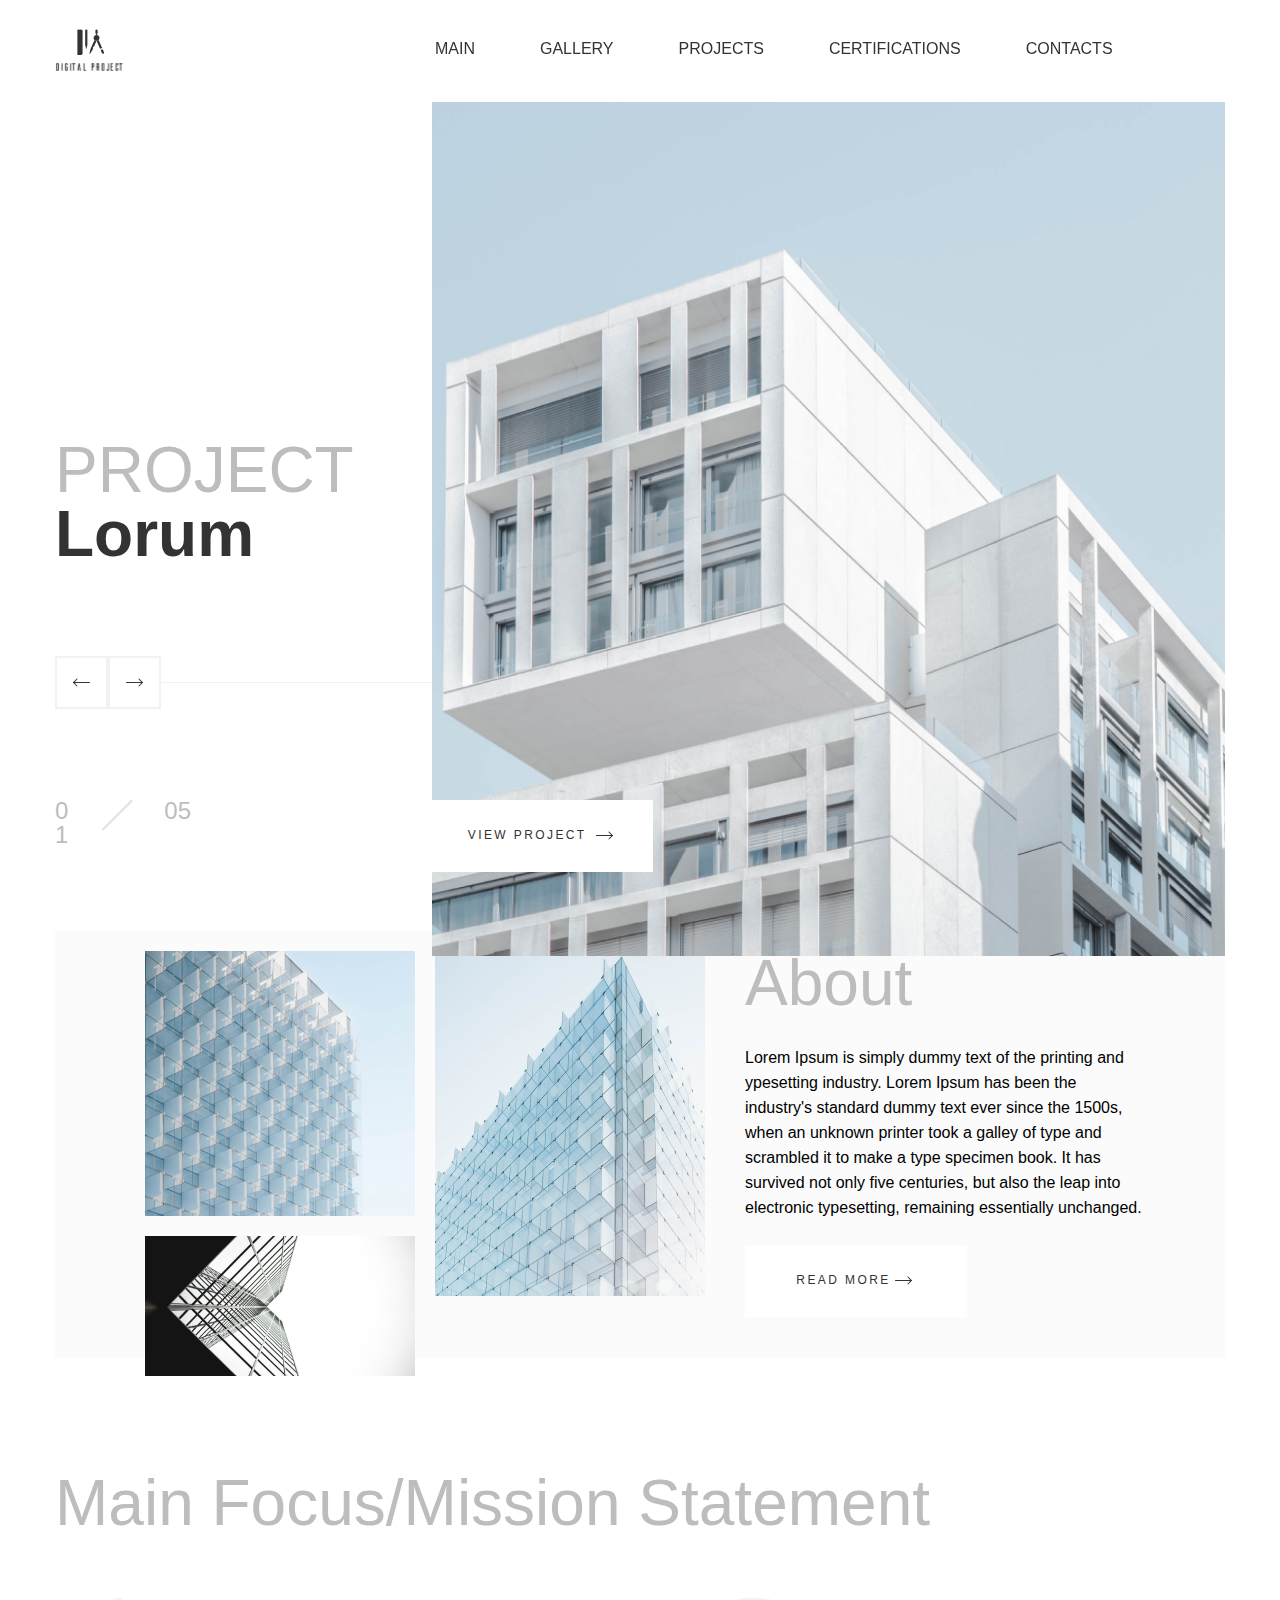
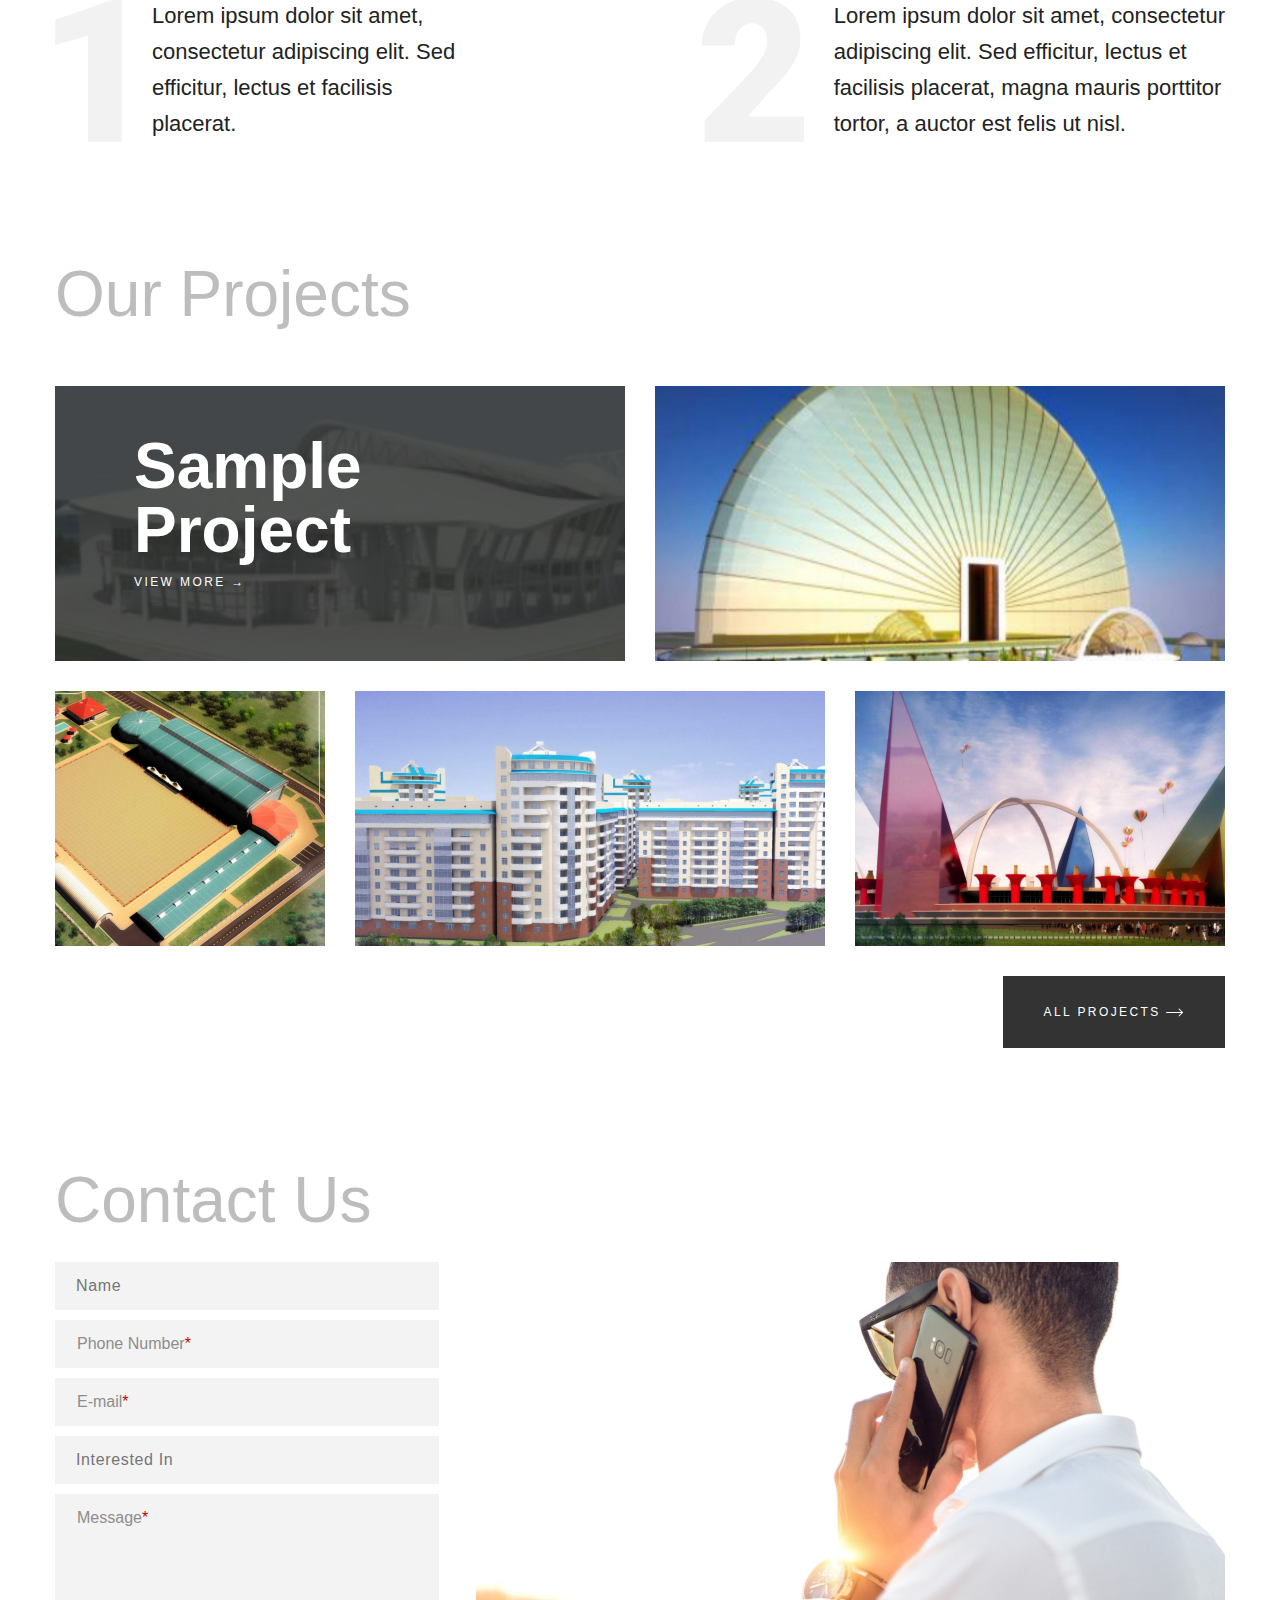
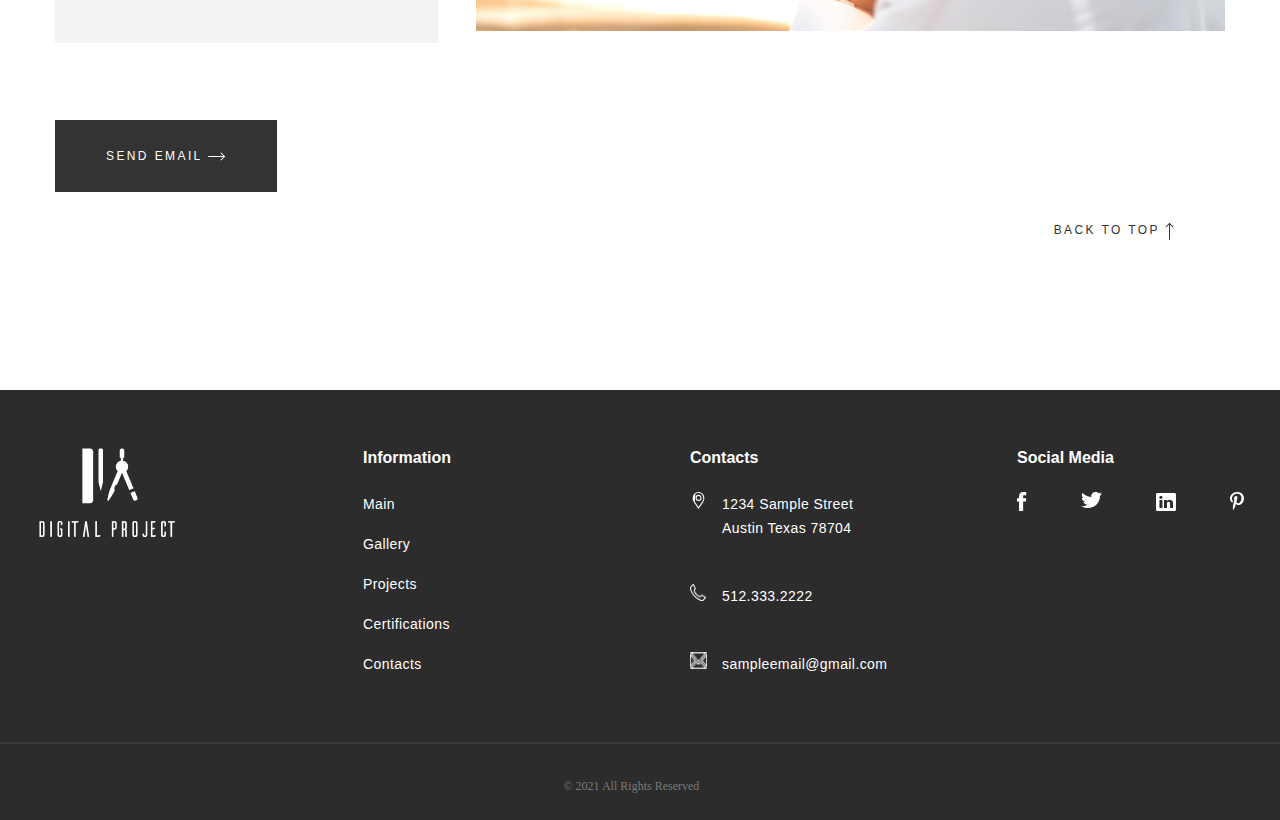
<file: index.html>
<!DOCTYPE html>
<html lang="en">

<head>
  <meta charset="UTF-8" />
  <meta http-equiv="X-UA-Compatible" content="IE=edge" />
  <meta name="viewport" content="width=device-width, initial-scale=1.0" />
  <link rel="shortcut icon" href="./assets/images/Group_8.png" type="image/png" />
  <link rel="stylesheet" href="./assets/styles/style.css" />
  <link href="https://maxcdn.bootstrapcdn.com/font-awesome/4.4.0/css/font-awesome.min.css" rel="stylesheet" />
  <title>Website of architects</title>
  <meta name="description" content="Website of architects" />
</head>


<body>
  <!-- Header -->
  <header class="header">
    <div class="header-container container">
      <a href="./index.html"><img class="header-container__logo" src="./assets/images/Group_11.svg" alt="logo" /></a>
      <!-- Навигационное меню -->
      <nav class="header-container__nav-menu">
        <ul class="header-container__list">
          <li class="header-container__list-item"><a href="./index.html">MAIN</a></li>
          <li class="header-container__list-item"><a href="./2_page.html">GALLERY</a></li>
          <li class="header-container__list-item"><a href="./3_page.html">PROJECTS</a></li>
          <li class="header-container__list-item"><a href="./5_page.html">CERTIFICATIONS</a></li>
          <li class="header-container__list-item"><a href="./6_page.html">CONTACTS</a></li>
        </ul>
      </nav>
    </div>
  </header>
  <!-- Первая секция -->
  <section class="main-section container">
    <div class="main-section__content-container container">
      <!-- Левая часть первой секции -->
      <div class="main-section__left-wrapper">

        <!-- Заголовок -->
        <h1 class="main-section__subtitle1 subtitle">PROJECT</h1>
        <h2 class="main-section__title title">Lorum</h2>


        <!-- Блок row-2 -->
        <div class="main-section__row-2 row-2">

          <!-- Кнопки квадратные со стрелками -->
          <div class="main-section__arrows arrows">
            <button class="main-section__button-arrows_left-arrow button-arrows"><img class="main-section__left-arrow"
                src="./assets/images/arrow-2-lert-long.svg" alt="left-arrow" /></button>
            <button class="main-section__button-arrows_right-arrow button-arrows"><img class="main-section__left-arrow"
                src="./assets/images/arrow-2-right-long.svg" alt="left-arrow" /></button>
          </div>

          <!-- Горизонтальная линия -->
          <div class="main-section__line">
            <!-- <hr> -->
            <img src="./assets/images/Line_2.png" alt="line" class="main-section__line-img line" />
          </div>
        </div>



        <!-- Блок элементов навигации к иллюстрациям -->
        <div class="main-section__elements elements">

          <div class="main-section__number_vertical">
            <ol>
              <li class="number_vertical">0</li>
              <li class="number_vertical">1</li>
            </ol>
          </div>

          <div class="main-section__slash slash">
            <img src="./assets/images/Line_3.png" alt="Slash" class="main-section__slide-slash" />
          </div>

          <div class="main-section__number">
            <ol>
              <li class="number_vertical">05</li>
            </ol>
          </div>
        </div>
      </div>


      <!-- Правая часть первой секции -->
      <div class="main-section__right-wrapper main-wrapper2">
        <!-- Кнопка -->
        <a href="./4_page.html" class="main-section__button button-white-absolute">VIEW PROJECT <img
            class="main-section__right-arrow" src="./assets/images/arrow-2-right-long.svg" alt="right arrow" /></a>
        <!-- <button class="main-section__button button">VIEW PROJECT <img class="main-section__right-arrow"
            src="./assets/images/arrow-2-right-long.svg" alt="right arrow" /></button> -->
        <img src="./assets/images/1_block.png" alt="Modern architectural elements of the building facade"
          class="main-section__img" />
      </div>

    </div>
  </section>

  <!-- Вторая секция -->
  <section class="second-section">
    <div class="second-section__container container">
      <!-- Левая часть второй секции -->
      <div class="second-section__item-container">
        <img class="second-section__item item1" src="./assets/images/Rectangle_8.png" alt="">
        <img class="second-section__item item2" src="./assets/images/Rectangle_9.png" alt="">
        <img class="second-section__item item3" src="./assets/images/Rectangle_10.png" alt="">
      </div>
      <!-- Правая часть второй секции -->
      <!-- Заголовок -->
      <div>
        <div>
          <h2 class="second-section__subtitle subtitle">About</h2>
        </div>
        <!-- Текст -->
        <div class="second-section__content-text content-text">
          Lorem Ipsum is simply dummy text of the printing and
          <br />ypesetting industry. Lorem Ipsum has been the
          <br />industry's standard dummy text ever since the 1500s,
          <br />when an unknown printer took a galley of type and
          <br />scrambled it to make a type specimen book. It has
          <br />survived not only five centuries, but also the leap into
          <br />electronic typesetting, remaining essentially unchanged.
        </div>
        <!-- Кнопка -->
        <a href="./3_page.html" class="second-section__button button-white-absolute">READ MORE<img
            class="second-section__right-arrow" src="./assets/images/arrow-2-right-long.svg" alt="right arrow" /></a>
        <!-- Кнопка -->
        <!-- <button class="second-section__button button">READ MORE <img class="second-section__right-arrow"
            src="./assets/images/arrow-2-right-long.svg" alt="right arrow" /></button> -->
      </div>
    </div>
  </section>

  <!-- Третья секция -->
  <section class="third-section">
    <div class="third-section__container container">
      <div class="third-section__first-row">
        <h2 class="third-section__subtitle subtitle">Main Focus/Mission Statement</h2>
      </div>
      <div class="third-section__second-row second-row">
        <!-- Левая часть третьей секции -->
        <div class="third-section__left-wrapper">
          <object class="third-section__svg-1" type="image/svg+xml" data="./assets/images/1.svg">
            <img src="./assets/images/1.png" alt="Number One">
          </object>
          <!-- <span class="third-section__span span-1">1</span> -->
          <div class="third-section__text_1 text_light">
            Lorem ipsum dolor sit amet, consectetur adipiscing elit. Sed
            efficitur, lectus et facilisis placerat.
          </div>
        </div>
        <!-- Правая часть третьей секции -->
        <div class="third-section__right-wrapper">
          <object class="third-section__svg-2" type="image/svg+xml" data="./assets/images/2.svg">
            <img src="./assets/images/2.png" alt="Number Two">
          </object>
          <!-- <span class="third-section__span span-2">2</span> -->
          <div class="third-section__text_2 text_light">
            Lorem ipsum dolor sit amet, consectetur <br />adipiscing elit. Sed
            efficitur, lectus et <br />facilisis placerat, magna mauris porttitor <br />tortor, a auctor est felis ut
            nisl.
          </div>
        </div>
      </div>
    </div>
  </section>

  <!-- Четвёртая секция -->
  <section class="fourth-section">
    <div class="fourth-section__container container">
      <h2 class="fourth-section__subtitle subtitle">Our Projects</h2>
      <div class="fourth-section__gallery">
        <div class="fourth-section__first-elem">
          <h2 class="fourth-section__heading title">Sample Project</h2>
          <a class="fourth-section__link" href="./3_page.html">View More &#8594;</a>
        </div>
        <img class="fourth-section__img" src="./assets/images/image_15.png" alt="sample 2">
        <img class="fourth-section__img" src="./assets/images/image_16.png" alt="sample 3">
        <img class="fourth-section__img" src="./assets/images/image_17.png" alt="sample 4">
        <img class="fourth-section__img" src="./assets/images/image_18.png" alt="sample 5">
      </div>
      <!--Кнопка-->
      <a href="./3_page.html" class="fourth-section__button button-black">ALL PROJECTS <img
          class="main-section__right-arrow" src="./assets/images/white_right_arrow.svg" alt="right arrow" /></a>
    </div>
  </section>

  <!-- Пятая секция -->
  <section class="fifth-section__container container">

    <h2 class="fifth-section__subtitle subtitle">Contact Us</h2>
    <div class="fifth-section__block">
      <!-- Форма обратной связи -->
      <form class="fifth-section__form form">

        <label>
          <input class="fifth-section__form-item form__form-item form__text" type="text" placeholder="Name" />
        </label>

        <label>
          <input class="fifth-section__form-item form__form-item form__text" type="tel" required>
          <span placeholder='Phone Number'></span>
        </label>

        <label>
          <input class="fifth-section__form-item form__form-item form__text" type="email" required>
          <span placeholder='E-mail'></span>
        </label>

        <label>
          <input class="fifth-section__form-item form__form-item form__text" type="text" placeholder="Interested In" />
        </label>

        <label>
          <input class="fifth-section__form-item textarea form__form-item form__text" rows="10" required>
          <span placeholder='Message'></span>
        </label>

      </form>
      <!-- <div class="fifth-section__picture"></div> -->
      <div class="fifth-section__pictcontainer"><img src="./assets/images/man-phone.png" alt="man-phone"
          class="fifth-section__picture">
      </div>
    </div>
    <!-- Кнопка пятой секции -->
    <a href="#" class="fifth-section__button button-black">SEND EMAIL <img class="fifth-section__button-arrow"
        src="./assets/images/white_right_arrow.svg" alt="right arrow" /></a>

    <a href="#" title="Вернуться к началу" class="fifth-section__topbutton button-white">Back to Top <img
        src="./assets/images/arrow-2-up-long.svg" alt="to-top" /></a>

  </section>

  <!-- Футер -->
  <footer>
    <div class="footer__background">

      <div class="footer__grid-container">
        <div class="footer__column">
          <img class="footer__column-logo" src="./assets/images/Group11__1.svg" alt="logo" />
        </div>
        <div class="footer__column">
          <span class="footer__subtitle">Information</span>
          <div class="footer__text-box">
            <a class="footer__text" href="./index.html">Main</a>
            <a class="footer__text" href="./2_page.html">Gallery </a>
            <a class="footer__text" href="./3_page.html">Projects </a>
            <a class="footer__text" href="./5_page.html">Certifications </a>
            <a class="footer__text" href="./6_page.html">Contacts </a>
          </div>
        </div>
        <div class="footer__column">
          <span class="footer__subtitle">Contacts</span>
          <div class="footer__text-box">
            <div class="footer__text"> <img class="footer__column_logo-3" src="./assets/images/Vector.svg" alt="logo" />
              1234 Sample
              Street<br>
              Austin Texas 78704</div>
            <div class="footer__text footer__phone"><img class="footer__column_logo-3" src="./assets/images/phone.png"
                alt="logo" /><a href="tel:+512.333.2222">512.333.2222</a></div>
            <div class="footer__text footer__email"> <img class="footer__column_logo-3" src="./assets/images/later.png"
                alt="logo" /><a href="mailto:sampleemail@gmail.com">sampleemail@gmail.com</a>

            </div>
          </div>
        </div>
        <div class="footer__column">
          <span class="footer__subtitle"> Social Media</span>
          <div class="footer__column-icons">
            <a href=# class="footer__social-icon"><img src="./assets/images/facebook.svg" alt="logo" /></a>
            <a href=# class="footer__social-icon"><img src="./assets/images/twitter.png" alt="logo" /></a>
            <a href=# class="footer__social-icon"><img src="./assets/images/insta.svg" alt="logo" /></a>
            <a href=# class="footer__social-icon"><img src="./assets/images/pinterest.svg" alt="logo" /></a>
          </div>
        </div>

      </div>

      <!-- <hr> -->
      <hr class="footer__line">
      <p class="footer__line-text">&#169 2021 All Rights Reserved</p>

    </div>
  </footer>
</body>

</html>
</file>
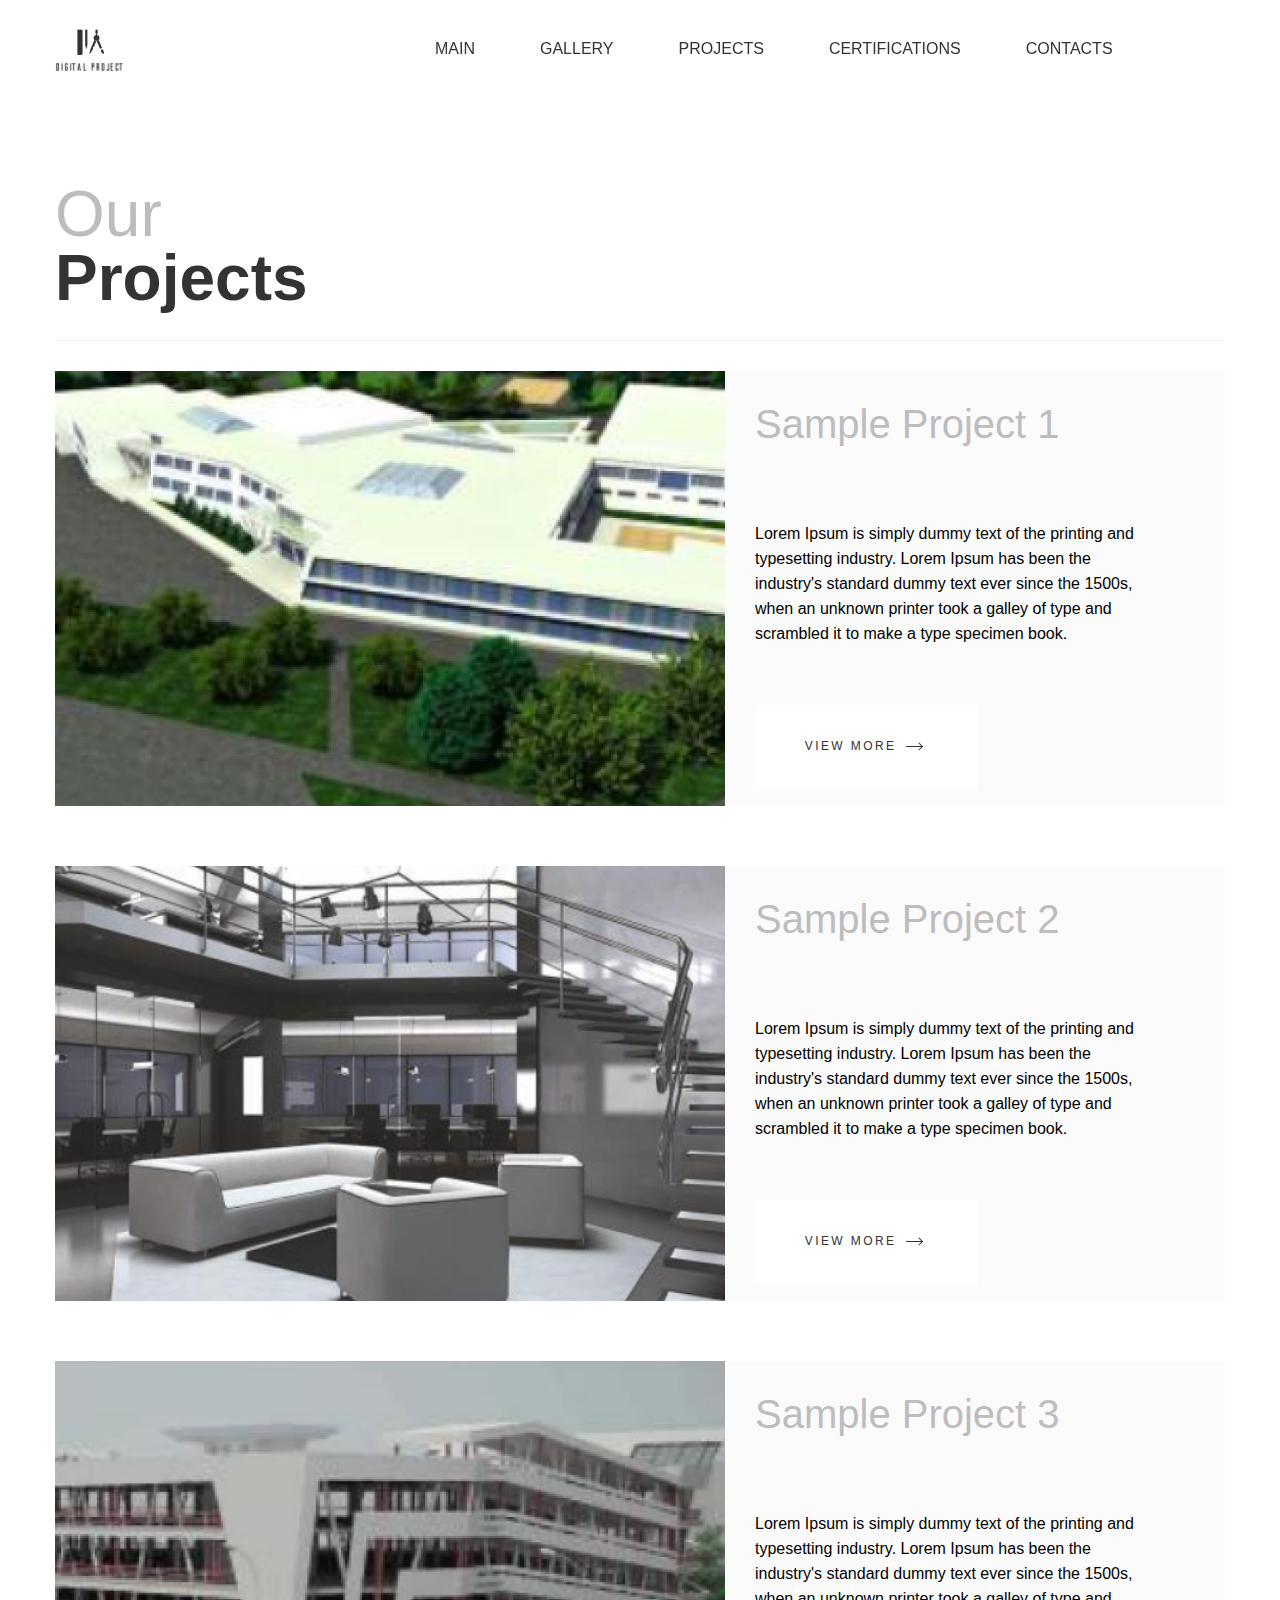
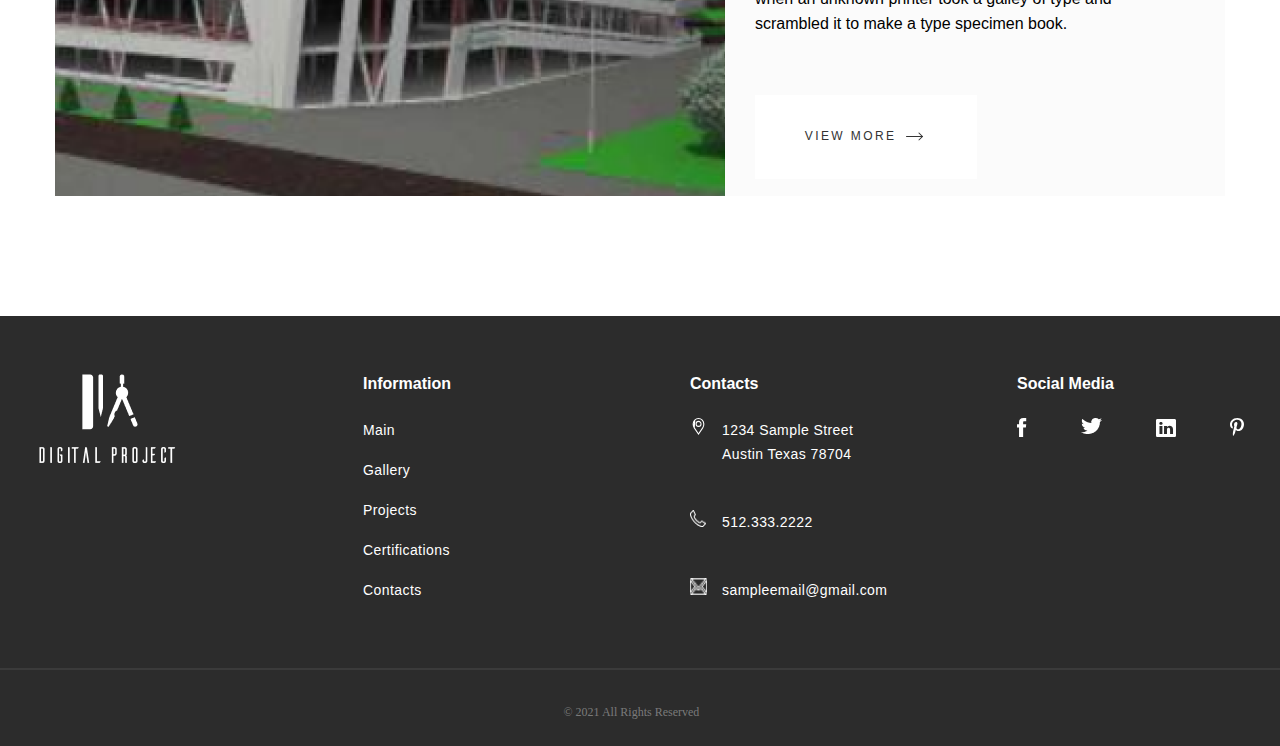
<file: 3_page.html>
<!DOCTYPE html>
<html lang="en">

<head>
  <meta charset="UTF-8">
  <meta http-equiv="X-UA-Compatible" content="IE=edge">
  <meta name="viewport" content="width=device-width, initial-scale=1.0">
  <link rel="shortcut icon" href="./assets/images/Group_8.png" type="image/png">
  <link rel="stylesheet" href="./assets/styles/style.css">
  <title>Website of architects</title>
</head>

<body>

  <!-- Header -->
  <header class="header">
    <div class="header-container container">
      <a href="./index.html"><img class="header-container__logo" src="./assets/images/Group_11.svg" alt="logo" /></a>
      <!-- Навигационное меню -->
      <nav class="header-container__nav-menu">
        <ul class="header-container__list">
          <li class="header-container__list-item"><a href="./index.html">MAIN</a></li>
          <li class="header-container__list-item"><a href="./2_page.html">GALLERY</a></li>
          <li class="header-container__list-item"><a href="./3_page.html">PROJECTS</a></li>
          <li class="header-container__list-item"><a href="./5_page.html">CERTIFICATIONS</a></li>
          <li class="header-container__list-item"><a href="./6_page.html">CONTACTS</a></li>
        </ul>
      </nav>
    </div>
  </header>

  <div class="our-projects container">
    <h1 class="our-projects__subtitle subtitle">Our</h1>
    <h2 class="our-projects__title title">Projects</h2>
    <hr class="our-projects__line">
    <div class="our-projects__samples">
      <!--Первая секция-->
      <section class="our-projects__section">
        <img src="./assets/images/image_30.png" alt="sample project 1">
        <div class="our-projects__content">
          <h3 class="our-projects__samples-title">Sample Project 1</h3>
          <p class="our-projects__text content-text">Lorem Ipsum is simply dummy text of the printing and typesetting
            industry. Lorem Ipsum has been the industry's standard dummy text ever since the 1500s, when an
            unknown printer took a galley of type and scrambled it to make a type specimen book.</p>
          <a href="./4_page.html" class="button-white">View More <img class="main-section__right-arrow"
              src="./assets/images/arrow-2-right-long.svg" alt="right arrow" /></a>
        </div>
      </section>
      <!--Вторая секция-->
      <section class="our-projects__section">
        <img src="./assets/images/image_33.png" alt="sample project 2">
        <div class="our-projects__content">
          <h3 class="our-projects__samples-title">Sample Project 2</h3>
          <p class="our-projects__text content-text">Lorem Ipsum is simply dummy text of the printing and typesetting
            industry. Lorem Ipsum has been the industry's standard dummy text ever since the 1500s, when an
            unknown printer took a galley of type and scrambled it to make a type specimen book.</p>
          <a href="#" class="button-white">View More <img class="main-section__right-arrow"
              src="./assets/images/arrow-2-right-long.svg" alt="right arrow" /></a>
        </div>
      </section>
      <!--Третья секция-->
      <section class="our-projects__section">
        <img src="./assets/images/image_32.png" alt="sample project 3">
        <div class="our-projects__content">
          <h3 class="our-projects__samples-title">Sample Project 3</h3>
          <p class="our-projects__text content-text">Lorem Ipsum is simply dummy text of the printing and typesetting
            industry. Lorem Ipsum has been the industry's standard dummy text ever since the 1500s, when an
            unknown printer took a galley of type and scrambled it to make a type specimen book.</p>
          <a href="#" class="button-white">View More <img class="main-section__right-arrow"
              src="./assets/images/arrow-2-right-long.svg" alt="right arrow" /></a>
        </div>
      </section>
    </div>
  </div>

  <!-- Футер -->
  <footer>
    <div class="footer__background">

      <div class="footer__grid-container">
        <div class="footer__column">
          <img class="footer__column-logo" src="./assets/images/Group11__1.svg" alt="logo" />
        </div>
        <div class="footer__column">
          <span class="footer__subtitle">Information</span>
          <div class="footer__text-box">
            <a class="footer__text" href="./index.html">Main</a>
            <a class="footer__text" href="./2_page.html">Gallery </a>
            <a class="footer__text" href="./3_page.html">Projects </a>
            <a class="footer__text" href="./5_page.html">Certifications </a>
            <a class="footer__text" href="./6_page.html">Contacts </a>
          </div>
        </div>
        <div class="footer__column">
          <span class="footer__subtitle">Contacts</span>
          <div class="footer__text-box">
            <div class="footer__text"> <img class="footer__column_logo-3" src="./assets/images/Vector.svg" alt="logo" />
              1234 Sample
              Street<br>
              Austin Texas 78704</div>
            <div class="footer__text footer__phone"><img class="footer__column_logo-3" src="./assets/images/phone.png"
                alt="logo" /><a href="tel:+512.333.2222">512.333.2222</a></div>
            <div class="footer__text footer__email"> <img class="footer__column_logo-3" src="./assets/images/later.png"
                alt="logo" /><a href="mailto:sampleemail@gmail.com">sampleemail@gmail.com</a>

            </div>
          </div>
        </div>
        <div class="footer__column">
          <span class="footer__subtitle"> Social Media</span>
          <div class="footer__column-icons">
            <a href=# class="footer__social-icon"><img src="./assets/images/facebook.svg" alt="logo" /></a>
            <a href=# class="footer__social-icon"><img src="./assets/images/twitter.png" alt="logo" /></a>
            <a href=# class="footer__social-icon"><img src="./assets/images/insta.svg" alt="logo" /></a>
            <a href=# class="footer__social-icon"><img src="./assets/images/pinterest.svg" alt="logo" /></a>
          </div>
        </div>

      </div>

      <!-- <hr> -->
      <hr class="footer__line">
      <p class="footer__line-text">&#169 2021 All Rights Reserved</p>

    </div>
  </footer>
</body>

</html>
</file>
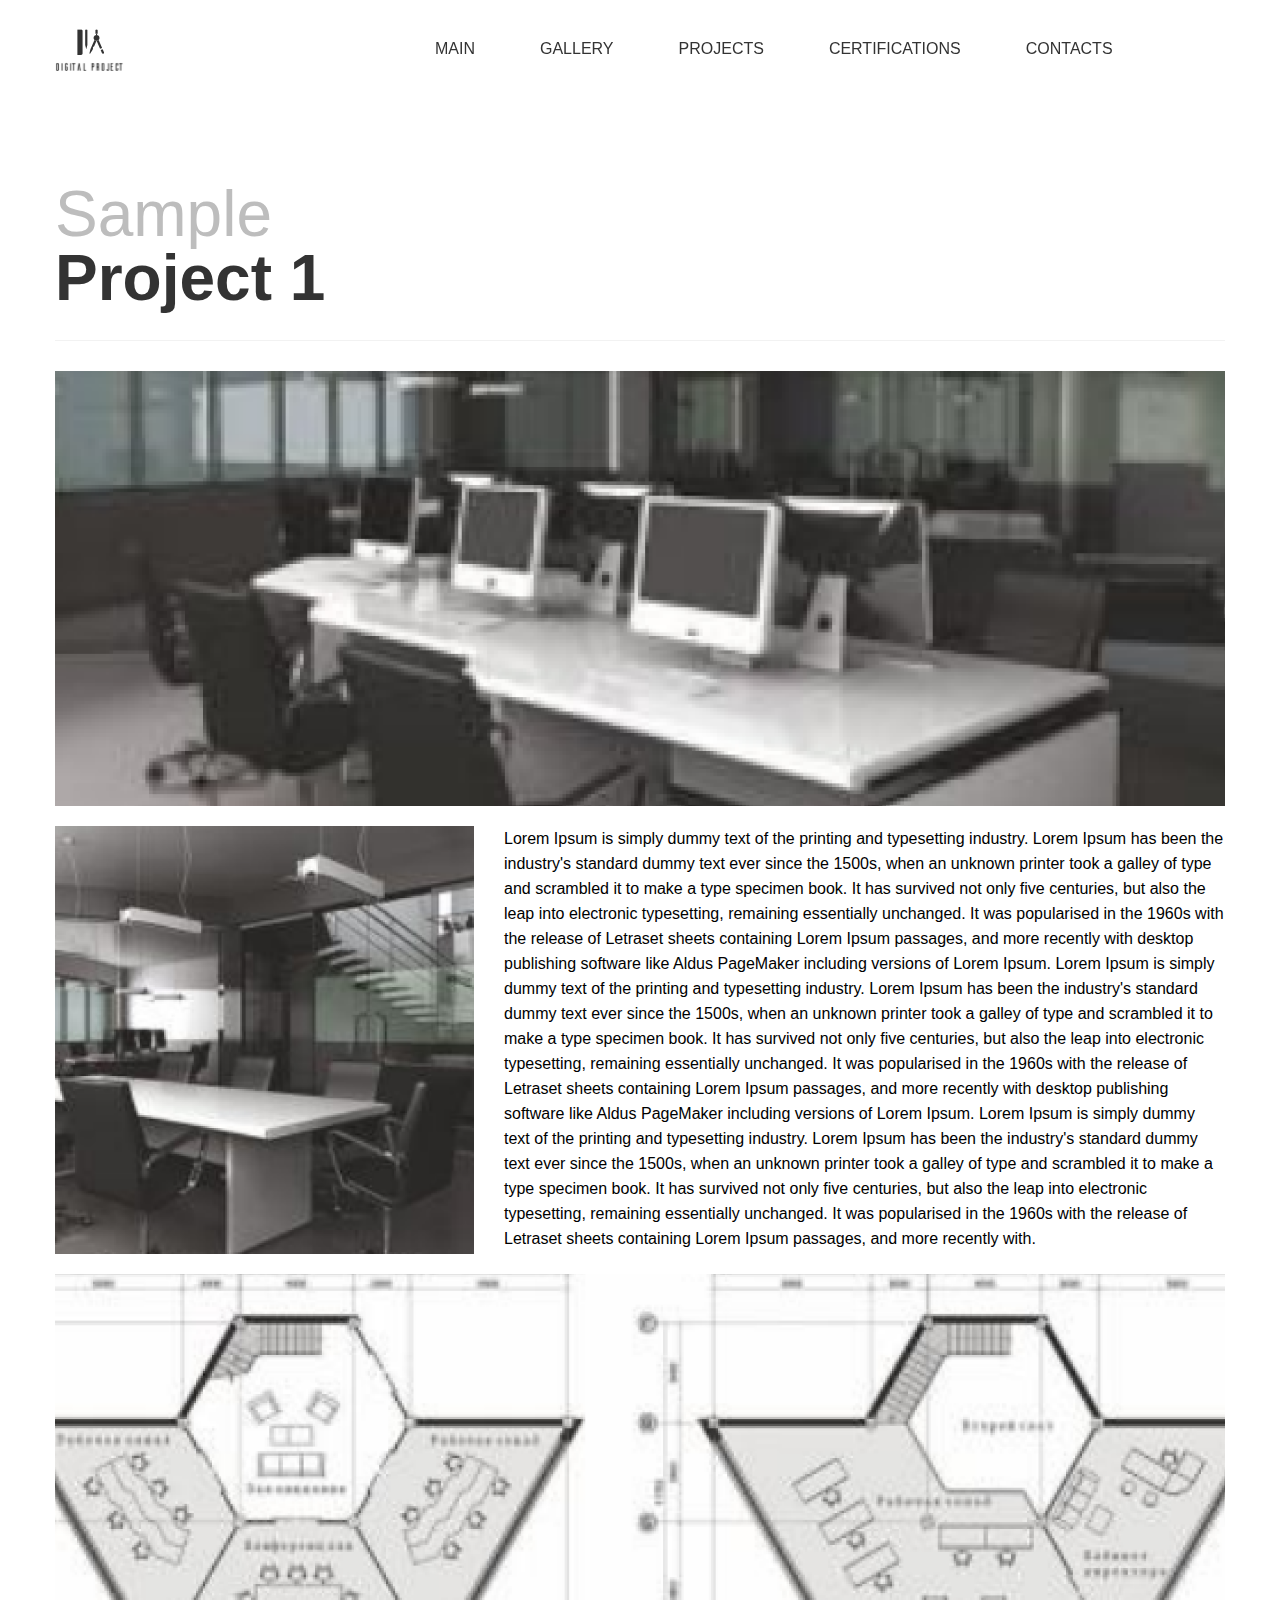
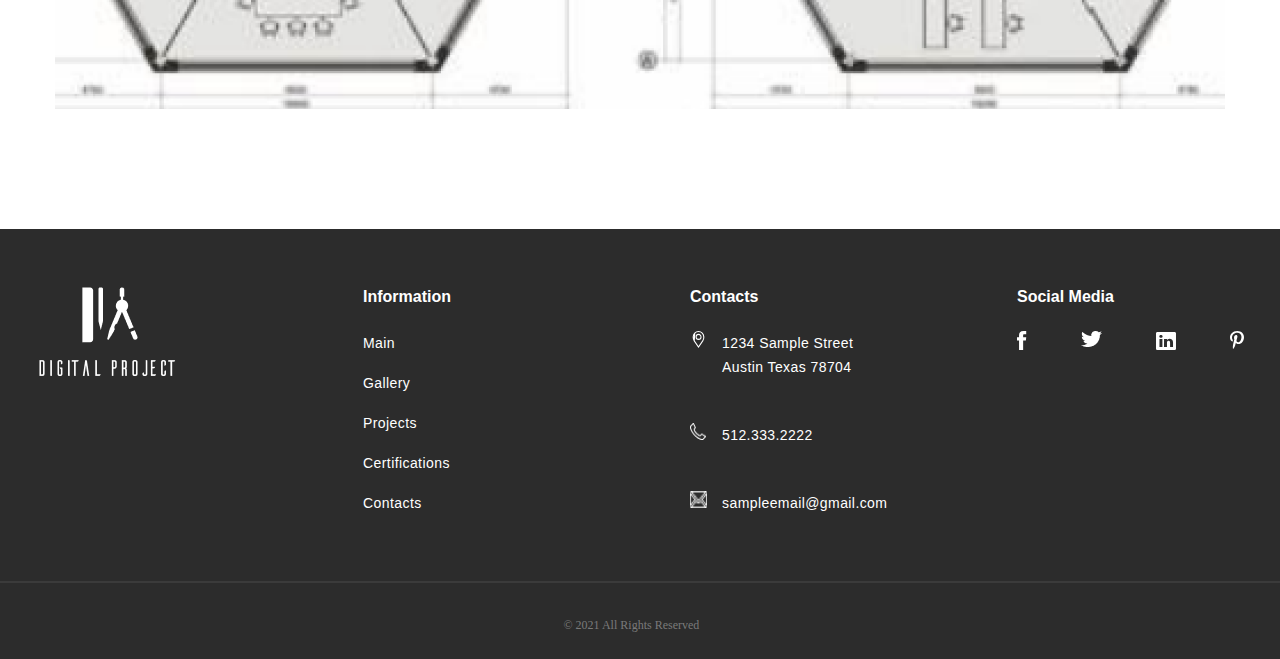
<file: 4_page.html>
<!DOCTYPE html>
<html lang="en">

<head>
  <meta charset="UTF-8" />
  <meta http-equiv="X-UA-Compatible" content="IE=edge" />
  <meta name="viewport" content="width=device-width, initial-scale=1.0" />
  <link rel="shortcut icon" href="assets/images/Group_8.png" type="image/png" />
  <link rel="stylesheet" href="./assets/styles/style.css" />
  <link href="https://maxcdn.bootstrapcdn.com/font-awesome/4.4.0/css/font-awesome.min.css" rel="stylesheet" />
  <title>Sample Project 1</title>
  <meta name="description" content="Website of architects" />
</head>

<body>
  <!-- Header -->
  <header class="header">
    <div class="header-container container">
      <a href="./index.html"><img class="header-container__logo" src="./assets/images/Group_11.svg" alt="logo" /></a>
      <!-- Навигационное меню -->
      <nav class="header-container__nav-menu">
        <ul class="header-container__list">
          <li class="header-container__list-item"><a href="./index.html">MAIN</a></li>
          <li class="header-container__list-item"><a href="./2_page.html">GALLERY</a></li>
          <li class="header-container__list-item"><a href="./3_page.html">PROJECTS</a></li>
          <li class="header-container__list-item"><a href="./5_page.html">CERTIFICATIONS</a></li>
          <li class="header-container__list-item"><a href="./6_page.html">CONTACTS</a></li>
        </ul>
      </nav>
    </div>
  </header>

  <!-- Первый блок -->
  <!-- Заголовок -->
  <div class="main-section__4__page container">
    <h1 class="main-section__subtitle_four subtitle">Sample</h1>
    <h2 class="main-section__title_four title">Project 1</h2>
    <div class="line-four"></div>

    <!-- Второй блок -->
    <section class="four-section">
      <div class="four-section__item-container">
        <img class="four-section__item item1" src="./assets/images/image-33.png" alt="Modern Architecture">
        <img class="four-section__item item2" src="./assets/images/image-34.png" alt="Modern Architecture">
        <img class="four-section__item item3" src="./assets/images/image-35.png" alt="Modern Architecture">
        <div class="four-section__content-text content-text">
          Lorem Ipsum is simply dummy text of the printing and typesetting industry. Lorem Ipsum has been the
          industry's standard dummy text ever since the 1500s, when an unknown printer took a galley of type
          and scrambled it to make a type specimen book. It has survived not only five centuries, but also the
          leap into electronic typesetting, remaining essentially unchanged. It was popularised in the 1960s with
          the release of Letraset sheets containing Lorem Ipsum passages, and more recently with desktop
          publishing software like Aldus PageMaker including versions of Lorem Ipsum. Lorem Ipsum is simply
          dummy text of the printing and typesetting industry. Lorem Ipsum has been the industry's standard
          dummy text ever since the 1500s, when an unknown printer took a galley of type and scrambled it to
          make a type specimen book. It has survived not only five centuries, but also the leap into electronic
          typesetting, remaining essentially unchanged. It was popularised in the 1960s with the release of
          Letraset sheets containing Lorem Ipsum passages, and more recently with desktop publishing software
          like Aldus PageMaker including versions of Lorem Ipsum. Lorem Ipsum is simply dummy text of the
          printing and typesetting industry. Lorem Ipsum has been the industry's standard dummy text ever since
          the 1500s, when an unknown printer took a galley of type and scrambled it to make a type specimen
          book. It has survived not only five centuries, but also the leap into electronic typesetting, remaining
          essentially unchanged. It was popularised in the 1960s with the release of Letraset sheets containing
          Lorem Ipsum passages, and more recently with.
        </div>
      </div>
    </section>
  </div>
  <!-- Футер -->
  <footer>
    <div class="footer__background">

      <div class="footer__grid-container">
        <div class="footer__column">
          <img class="footer__column-logo" src="./assets/images/Group11__1.svg" alt="logo" />
        </div>
        <div class="footer__column">
          <span class="footer__subtitle">Information</span>
          <div class="footer__text-box">
            <a class="footer__text" href="./index.html">Main</a>
            <a class="footer__text" href="./2_page.html">Gallery </a>
            <a class="footer__text" href="./3_page.html">Projects </a>
            <a class="footer__text" href="./5_page.html">Certifications </a>
            <a class="footer__text" href="./6_page.html">Contacts </a>
          </div>
        </div>
        <div class="footer__column">
          <span class="footer__subtitle">Contacts</span>
          <div class="footer__text-box">
            <div class="footer__text"> <img class="footer__column_logo-3" src="./assets/images/Vector.svg" alt="logo" />
              1234 Sample
              Street<br>
              Austin Texas 78704</div>
            <div class="footer__text footer__phone"><img class="footer__column_logo-3" src="./assets/images/phone.png"
                alt="logo" /><a href="tel:+512.333.2222">512.333.2222</a></div>
            <div class="footer__text footer__email"> <img class="footer__column_logo-3" src="./assets/images/later.png"
                alt="logo" /><a href="mailto:sampleemail@gmail.com">sampleemail@gmail.com</a>

            </div>
          </div>
        </div>
        <div class="footer__column">
          <span class="footer__subtitle"> Social Media</span>
          <div class="footer__column-icons">
            <a href=# class="footer__social-icon"><img src="./assets/images/facebook.svg" alt="logo" /></a>
            <a href=# class="footer__social-icon"><img src="./assets/images/twitter.png" alt="logo" /></a>
            <a href=# class="footer__social-icon"><img src="./assets/images/insta.svg" alt="logo" /></a>
            <a href=# class="footer__social-icon"><img src="./assets/images/pinterest.svg" alt="logo" /></a>
          </div>
        </div>

      </div>

      <!-- <hr> -->
      <hr class="footer__line">
      <p class="footer__line-text">&#169 2021 All Rights Reserved</p>

    </div>
  </footer>
</body>

</html>
</file>
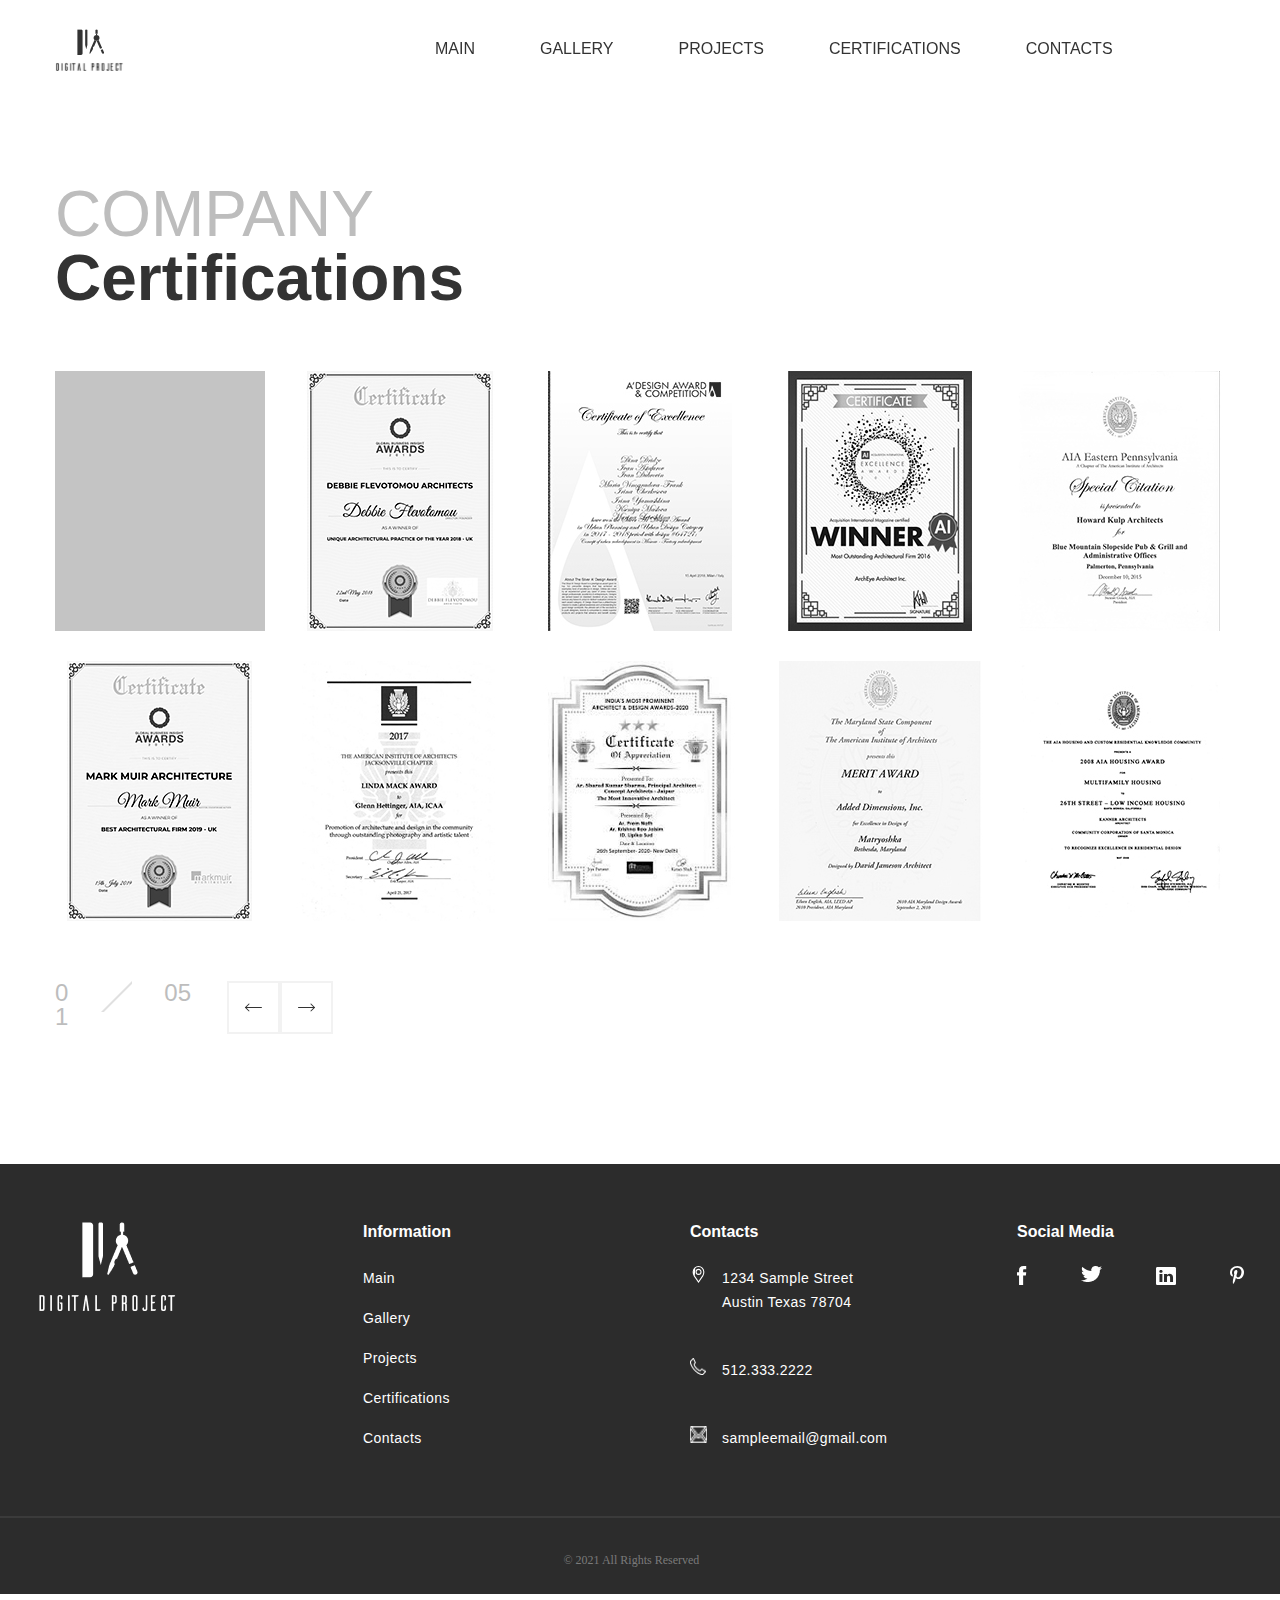
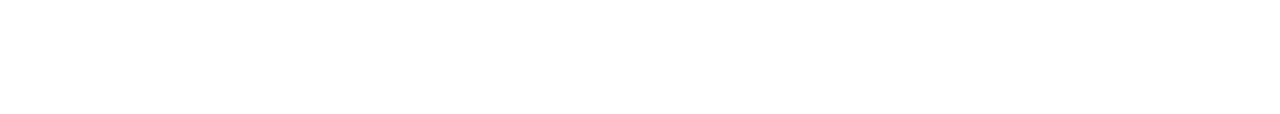
<file: 5_page.html>
<!DOCTYPE html>
<html lang="en">

<head>
  <meta charset="UTF-8" />
  <meta http-equiv="X-UA-Compatible" content="IE=edge" />
  <meta name="viewport" content="width=device-width, initial-scale=1.0" />
  <link rel="shortcut icon" href="assets/images/Group_8.png" type="image/png" />
  <link rel="stylesheet" href="./assets/styles/style.css" />
  <link href="https://maxcdn.bootstrapcdn.com/font-awesome/4.4.0/css/font-awesome.min.css" rel="stylesheet" />
  <title>Photo Gallery</title>
  <meta name="description" content="Website of architects" />
</head>

<body>

  <!-- Header -->
  <header class="header">
    <div class="header-container container">
      <a href="./index.html"><img class="header-container__logo" src="./assets/images/Group_11.svg" alt="logo" /></a>
      <!-- Навигационное меню -->
      <nav class="header-container__nav-menu">
        <ul class="header-container__list">
          <li class="header-container__list-item"><a href="./index.html">MAIN</a></li>
          <li class="header-container__list-item"><a href="./2_page.html">GALLERY</a></li>
          <li class="header-container__list-item"><a href="./3_page.html">PROJECTS</a></li>
          <li class="header-container__list-item"><a href="./5_page.html">CERTIFICATIONS</a></li>
          <li class="header-container__list-item"><a href="./6_page.html">CONTACTS</a></li>
        </ul>
      </nav>
    </div>
  </header>
  <div class="main-section">
    <div class="main-section__content-container_two container_two container">

      <!-- Первый блок -->
      <!-- Заголовок -->
      <div class="main-section__row-1">
        <h1 class="main-section__subtitle_two subtitle">COMPANY</h1>
        <h2 class="main-section__title_two title">Certifications</h2>
      </div>

      <!-- Второй блок -->
      <div class="main-section__row-2_two gallery">
        <a href="#">
          <img src="./assets/images/sert_1.png" class="main-section__gray-1 gray" alt="Modern Architecture" /></a>
        <a href="#"><img src="./assets/images/sert_2.jpg" class="main-section__gray-2 gray"
            alt="Modern Architecture" /></a>
        <a href="#"><img src="./assets/images/sert_3.jpg" class="main-section__gray-3 gray"
            alt="Modern Architecture" /></a>
        <a href="#"><img src="./assets/images/sert_4.jpg" class="main-section__gray-4 gray"
            alt="Modern Architecture" /></a>
        <a href="#"><img src="./assets/images/sert_5.jpg" class="main-section__gray-5 gray"
            alt="Modern Architecture" /></a>
        <a href="#"><img src="./assets/images/sert_6.png" class="main-section__gray-6 gray"
            alt="Modern Architecture" /></a>
        <a href="#"><img src="./assets/images/sert_7.jpg" class="main-section__gray-7 gray"
            alt="Modern Architecture" /></a>
        <a href="#"><img src="./assets/images/sert_8.jpg" class="main-section__gray-8 gray"
            alt="Modern Architecture" /></a>
        <a href="#"><img src="./assets/images/sert_9.jpeg" class="main-section__gray-9 gray"
            alt="Modern Architecture" /></a>
        <a href="#"><img src="./assets/images/sert_10.jpg" class="main-section__gray-10 gray"
            alt="Modern Architecture" /></a>

      </div>

      <!-- Третий блок -->
      <div class="main-section__row-3">
        <div class="main-section__element_two elements">

          <div class="main-section__number_vertical">
            <ol>
              <li class="number_vertical">0</li>
              <li class="number_vertical">1</li>
            </ol>
          </div>

          <div class="main-section__slash slash">
            <img src="./assets/images/Line_3.png" alt="Slash" class="main-section__slide-slash" />
          </div>

          <div class="main-section__number">
            <ol>
              <li class="number_vertical">05</li>
            </ol>
          </div>

        </div>
        <!-- Кнопки квадратные со стрелками -->
        <div class="main-section__arrows arrows">
          <button class="main-section__button-arrows_left-arrow button-arrows"><img class="main-section__left-arrow"
              src="./assets/images/arrow-2-lert-long.svg" alt="left-arrow" /></button>
          <button class="main-section__button-arrows_right-arrow button-arrows"><img class="main-section__left-arrow"
              src="./assets/images/arrow-2-right-long.svg" alt="left-arrow" /></button>
        </div>
      </div>
    </div>
    <!-- Футер -->
    <footer>
      <div class="footer__background">

        <div class="footer__grid-container">
          <div class="footer__column">
            <img class="footer__column-logo" src="./assets/images/Group11__1.svg" alt="logo" />
          </div>
          <div class="footer__column">
            <span class="footer__subtitle">Information</span>
            <div class="footer__text-box">
              <a class="footer__text" href="./index.html">Main</a>
              <a class="footer__text" href="./2_page.html">Gallery </a>
              <a class="footer__text" href="./3_page.html">Projects </a>
              <a class="footer__text" href="./5_page.html">Certifications </a>
              <a class="footer__text" href="./6_page.html">Contacts </a>
            </div>
          </div>
          <div class="footer__column">
            <span class="footer__subtitle">Contacts</span>
            <div class="footer__text-box">
              <div class="footer__text"> <img class="footer__column_logo-3" src="./assets/images/Vector.svg"
                  alt="logo" />
                1234 Sample
                Street<br>
                Austin Texas 78704</div>
              <div class="footer__text footer__phone"><img class="footer__column_logo-3" src="./assets/images/phone.png"
                  alt="logo" /><a href="tel:+512.333.2222">512.333.2222</a></div>
              <div class="footer__text footer__email"> <img class="footer__column_logo-3"
                  src="./assets/images/later.png" alt="logo" /><a
                  href="mailto:sampleemail@gmail.com">sampleemail@gmail.com</a>

              </div>
            </div>
          </div>
          <div class="footer__column">
            <span class="footer__subtitle"> Social Media</span>
            <div class="footer__column-icons">
              <a href=# class="footer__social-icon"><img src="./assets/images/facebook.svg" alt="logo" /></a>
              <a href=# class="footer__social-icon"><img src="./assets/images/twitter.png" alt="logo" /></a>
              <a href=# class="footer__social-icon"><img src="./assets/images/insta.svg" alt="logo" /></a>
              <a href=# class="footer__social-icon"><img src="./assets/images/pinterest.svg" alt="logo" /></a>
            </div>
          </div>

        </div>

        <!-- <hr> -->
        <hr class="footer__line">
        <p class="footer__line-text">&#169 2021 All Rights Reserved</p>

      </div>
    </footer>

</body>

</html>
</file>
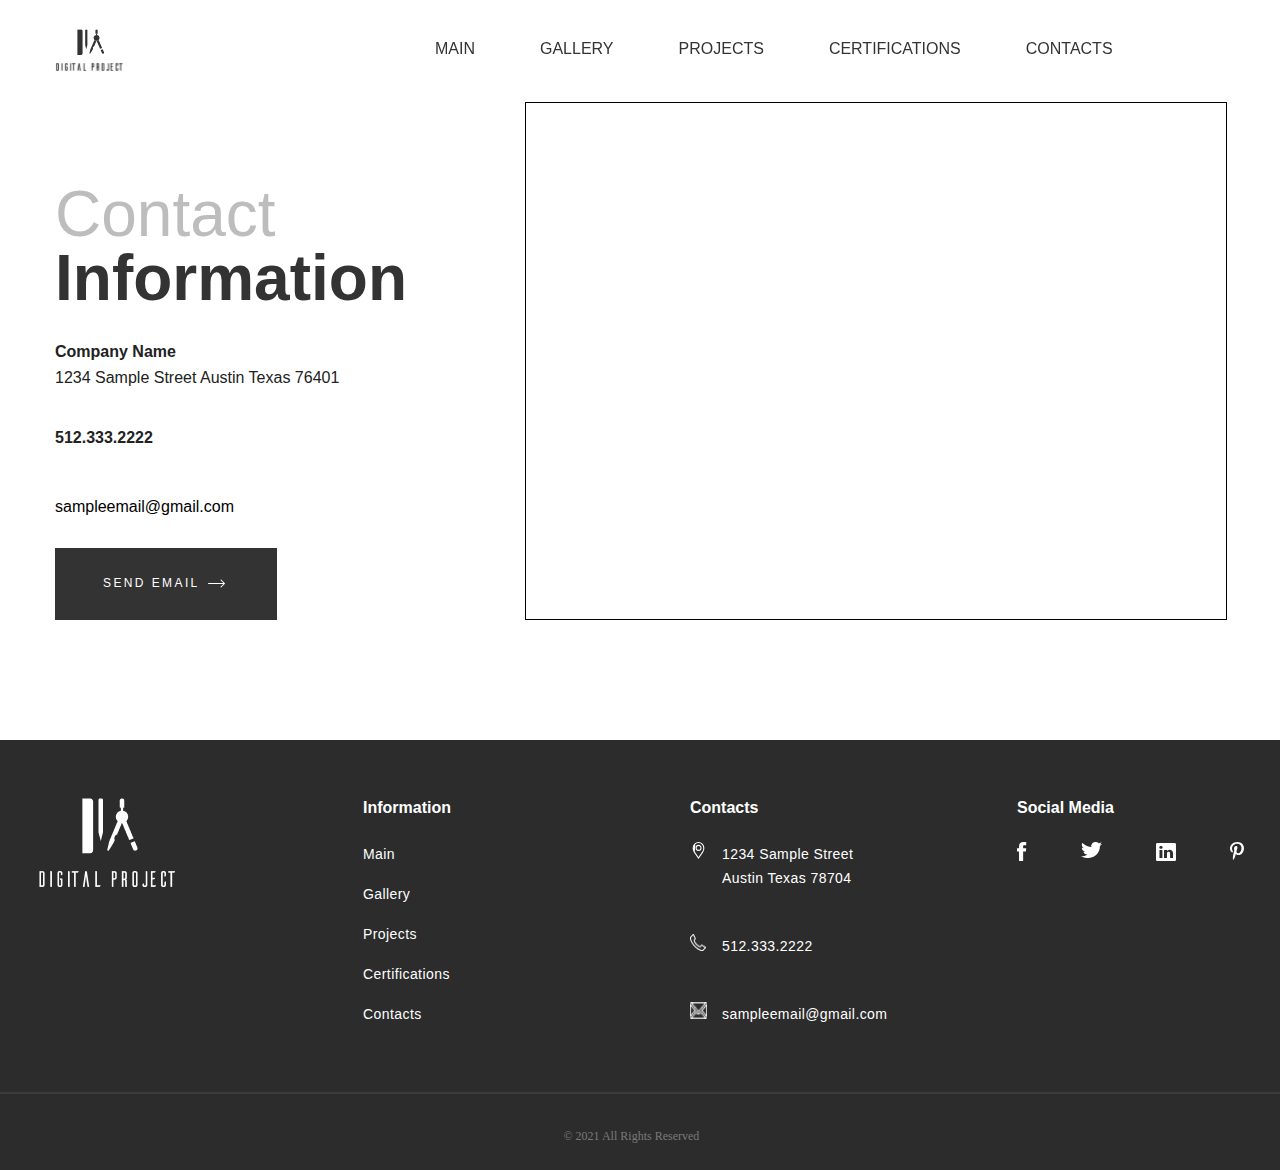
<file: 6_page.html>
<!DOCTYPE html>
<html lang="en">

<head>
  <meta charset="UTF-8" />
  <meta http-equiv="X-UA-Compatible" content="IE=edge" />
  <meta name="viewport" content="width=device-width, initial-scale=1.0" />
  <link rel="shortcut icon" href="assets/images/Group 8.png" type="image/png" />
  <link rel="stylesheet" href="./assets/styles/style.css" />
  <link href="https://maxcdn.bootstrapcdn.com/font-awesome/4.4.0/css/font-awesome.min.css" rel="stylesheet" />
  <title>Website of architects</title>
  <meta name="description" content="Website of architects" />
</head>

<body>
  <!-- Header -->
  <header class="header">
    <div class="header-container container">
      <a href="./index.html"><img class="header-container__logo" src="./assets/images/Group_11.svg" alt="logo" /></a>
      <!-- Навигационное меню -->
      <nav class="header-container__nav-menu">
        <ul class="header-container__list">
          <li class="header-container__list-item"><a href="./index.html">MAIN</a></li>
          <li class="header-container__list-item"><a href="./2_page.html">GALLERY</a></li>
          <li class="header-container__list-item"><a href="./3_page.html">PROJECTS</a></li>
          <li class="header-container__list-item"><a href="./5_page.html">CERTIFICATIONS</a></li>
          <li class="header-container__list-item"><a href="./6_page.html">CONTACTS</a></li>
        </ul>
      </nav>
    </div>
  </header>
  <!-- Первая секция -->
  <!-- Блок -->
  <div class="six-page container">

    <div class="six-page__text">
      <h1 class="six-page__subtitle subtitle">Contact</h1>
      <h2 class="six-page__title title">Information</h2>
      <div class="six-page__name">Company Name</div>
      <div class="six-page__adress">1234 Sample Street Austin Texas 76401</div>
      <div class="six-page__phone">512.333.2222</div>
      <a href="mailto:sampleemail@gmail.com" class="six-page__email">sampleemail@gmail.com</a>
      <a href="#" class="six-page__button button-black-absolute">SEND EMAIL <img class="fifth-section__button-arrow"
          src="/assets/images/arrow-2-right-white.png" alt="right arrow" /></a>
    </div>

    <div class="six-page__map"><iframe
        src="https://www.google.com/maps/embed?pb=!1m18!1m12!1m3!1d3441.404776071735!2d-97.92910868574803!3d30.3962556088237!2m3!1f0!2f0!3f0!3m2!1i1024!2i768!4f13.1!3m3!1m2!1s0x865b30db53270c9f%3A0x742fefc302f3c655!2zVGV4YXMgU3QsIEF1c3RpbiwgVFggNzg3MzQsINCh0KjQkA!5e0!3m2!1sru!2srs!4v1664301680010!5m2!1sru!2srs"
        width="700" height="500" style="border:0;" allowfullscreen="" loading="lazy"
        referrerpolicy="no-referrer-when-downgrade"></iframe></div>

  </div>
  <!-- Футер -->
  <footer>
    <div class="footer__background">

      <div class="footer__grid-container">
        <div class="footer__column">
          <img class="footer__column-logo" src="./assets/images/Group11__1.svg" alt="logo" />
        </div>
        <div class="footer__column">
          <span class="footer__subtitle">Information</span>
          <div class="footer__text-box">
            <a class="footer__text" href="./index.html">Main</a>
            <a class="footer__text" href="./2_page.html">Gallery </a>
            <a class="footer__text" href="./3_page.html">Projects </a>
            <a class="footer__text" href="./5_page.html">Certifications </a>
            <a class="footer__text" href="./6_page.html">Contacts </a>
          </div>
        </div>
        <div class="footer__column">
          <span class="footer__subtitle">Contacts</span>
          <div class="footer__text-box">
            <div class="footer__text"> <img class="footer__column_logo-3" src="./assets/images/Vector.svg" alt="logo" />
              1234 Sample
              Street<br>
              Austin Texas 78704</div>
            <div class="footer__text footer__phone"><img class="footer__column_logo-3" src="./assets/images/phone.png"
                alt="logo" /><a href="tel:+512.333.2222">512.333.2222</a></div>
            <div class="footer__text footer__email"> <img class="footer__column_logo-3" src="./assets/images/later.png"
                alt="logo" /><a href="mailto:sampleemail@gmail.com">sampleemail@gmail.com</a>

            </div>
          </div>
        </div>
        <div class="footer__column">
          <span class="footer__subtitle"> Social Media</span>
          <div class="footer__column-icons">
            <a href=# class="footer__social-icon"><img src="./assets/images/facebook.svg" alt="logo" /></a>
            <a href=# class="footer__social-icon"><img src="./assets/images/twitter.png" alt="logo" /></a>
            <a href=# class="footer__social-icon"><img src="./assets/images/insta.svg" alt="logo" /></a>
            <a href=# class="footer__social-icon"><img src="./assets/images/pinterest.svg" alt="logo" /></a>
          </div>
        </div>

      </div>

      <!-- <hr> -->
      <hr class="footer__line">
      <p class="footer__line-text">&#169 2021 All Rights Reserved</p>

    </div>
  </footer>

</body>
</file>
<file: assets/styles/style.css>
/*! normalize.css v8.0.1 | MIT License | github.com/necolas/normalize.css */
/* Document
   ========================================================================== */
/**
 * 1. Correct the line height in all browsers.
 * 2. Prevent adjustments of font size after orientation changes in iOS.
 */
html {
  line-height: 1.15; /* 1 */
  -webkit-text-size-adjust: 100%; /* 2 */
}

/* Sections
   ========================================================================== */
/**
 * Remove the margin in all browsers.
 */
body {
  margin: 0;
}

/**
 * Render the `main` element consistently in IE.
 */
main {
  display: block;
}

/**
 * Correct the font size and margin on `h1` elements within `section` and
 * `article` contexts in Chrome, Firefox, and Safari.
 */
h1 {
  font-size: 2em;
  margin: 0.67em 0;
}

/* Grouping content
   ========================================================================== */
/**
 * 1. Add the correct box sizing in Firefox.
 * 2. Show the overflow in Edge and IE.
 */
hr {
  box-sizing: content-box; /* 1 */
  height: 0; /* 1 */
  overflow: visible; /* 2 */
}

/**
 * 1. Correct the inheritance and scaling of font size in all browsers.
 * 2. Correct the odd `em` font sizing in all browsers.
 */
pre {
  font-family: monospace, monospace; /* 1 */
  font-size: 1em; /* 2 */
}

/* Text-level semantics
   ========================================================================== */
/**
 * Remove the gray background on active links in IE 10.
 */
a {
  background-color: transparent;
}

/**
 * 1. Remove the bottom border in Chrome 57-
 * 2. Add the correct text decoration in Chrome, Edge, IE, Opera, and Safari.
 */
abbr[title] {
  border-bottom: none; /* 1 */
  text-decoration: underline; /* 2 */
  text-decoration: underline dotted; /* 2 */
}

/**
 * Add the correct font weight in Chrome, Edge, and Safari.
 */
b,
strong {
  font-weight: bolder;
}

/**
 * 1. Correct the inheritance and scaling of font size in all browsers.
 * 2. Correct the odd `em` font sizing in all browsers.
 */
code,
kbd,
samp {
  font-family: monospace, monospace; /* 1 */
  font-size: 1em; /* 2 */
}

/**
 * Add the correct font size in all browsers.
 */
small {
  font-size: 80%;
}

/**
 * Prevent `sub` and `sup` elements from affecting the line height in
 * all browsers.
 */
sub,
sup {
  font-size: 75%;
  line-height: 0;
  position: relative;
  vertical-align: baseline;
}

sub {
  bottom: -0.25em;
}

sup {
  top: -0.5em;
}

/* Embedded content
   ========================================================================== */
/**
 * Remove the border on images inside links in IE 10.
 */
img {
  border-style: none;
}

/* Forms
   ========================================================================== */
/**
 * 1. Change the font styles in all browsers.
 * 2. Remove the margin in Firefox and Safari.
 */
button,
input,
optgroup,
select,
textarea {
  font-family: inherit; /* 1 */
  font-size: 100%; /* 1 */
  line-height: 1.15; /* 1 */
  margin: 0; /* 2 */
}

/**
 * Show the overflow in IE.
 * 1. Show the overflow in Edge.
 */
button,
input { /* 1 */
  overflow: visible;
}

/**
 * Remove the inheritance of text transform in Edge, Firefox, and IE.
 * 1. Remove the inheritance of text transform in Firefox.
 */
button,
select { /* 1 */
  text-transform: none;
}

/**
 * Correct the inability to style clickable types in iOS and Safari.
 */
button,
[type=button],
[type=reset],
[type=submit] {
  -webkit-appearance: button;
}

/**
 * Remove the inner border and padding in Firefox.
 */
button::-moz-focus-inner,
[type=button]::-moz-focus-inner,
[type=reset]::-moz-focus-inner,
[type=submit]::-moz-focus-inner {
  border-style: none;
  padding: 0;
}

/**
 * Restore the focus styles unset by the previous rule.
 */
button:-moz-focusring,
[type=button]:-moz-focusring,
[type=reset]:-moz-focusring,
[type=submit]:-moz-focusring {
  outline: 1px dotted ButtonText;
}

/**
 * Correct the padding in Firefox.
 */
fieldset {
  padding: 0.35em 0.75em 0.625em;
}

/**
 * 1. Correct the text wrapping in Edge and IE.
 * 2. Correct the color inheritance from `fieldset` elements in IE.
 * 3. Remove the padding so developers are not caught out when they zero out
 *    `fieldset` elements in all browsers.
 */
legend {
  box-sizing: border-box; /* 1 */
  color: inherit; /* 2 */
  display: table; /* 1 */
  max-width: 100%; /* 1 */
  padding: 0; /* 3 */
  white-space: normal; /* 1 */
}

/**
 * Add the correct vertical alignment in Chrome, Firefox, and Opera.
 */
progress {
  vertical-align: baseline;
}

/**
 * Remove the default vertical scrollbar in IE 10+.
 */
textarea {
  overflow: auto;
}

/**
 * 1. Add the correct box sizing in IE 10.
 * 2. Remove the padding in IE 10.
 */
[type=checkbox],
[type=radio] {
  box-sizing: border-box; /* 1 */
  padding: 0; /* 2 */
}

/**
 * Correct the cursor style of increment and decrement buttons in Chrome.
 */
[type=number]::-webkit-inner-spin-button,
[type=number]::-webkit-outer-spin-button {
  height: auto;
}

/**
 * 1. Correct the odd appearance in Chrome and Safari.
 * 2. Correct the outline style in Safari.
 */
[type=search] {
  -webkit-appearance: textfield; /* 1 */
  outline-offset: -2px; /* 2 */
}

/**
 * Remove the inner padding in Chrome and Safari on macOS.
 */
[type=search]::-webkit-search-decoration {
  -webkit-appearance: none;
}

/**
 * 1. Correct the inability to style clickable types in iOS and Safari.
 * 2. Change font properties to `inherit` in Safari.
 */
::-webkit-file-upload-button {
  -webkit-appearance: button; /* 1 */
  font: inherit; /* 2 */
}

/* Interactive
   ========================================================================== */
/*
 * Add the correct display in Edge, IE 10+, and Firefox.
 */
details {
  display: block;
}

/*
 * Add the correct display in all browsers.
 */
summary {
  display: list-item;
}

/* Misc
   ========================================================================== */
/**
 * Add the correct display in IE 10+.
 */
template {
  display: none;
}

/**
 * Add the correct display in IE 10.
 */
[hidden] {
  display: none;
}

/* http://meyerweb.com/eric/tools/css/reset/
   v2.0-modified | 20110126
   License: none (public domain)
*/
html, body, div, span, applet, object, iframe,
h1, h2, h3, h4, h5, h6, p, blockquote, pre,
a, abbr, acronym, address, big, cite, code,
del, dfn, em, img, ins, kbd, q, s, samp,
small, strike, strong, sub, sup, tt, var,
b, u, i, center,
dl, dt, dd, ol, ul, li,
fieldset, form, label, legend,
table, caption, tbody, tfoot, thead, tr, th, td,
article, aside, canvas, details, embed,
figure, figcaption, footer, header, hgroup,
menu, nav, output, ruby, section, summary,
time, mark, audio, video {
  margin: 0;
  padding: 0;
  border: 0;
  font-size: 100%;
  font: inherit;
  vertical-align: baseline;
}

/* make sure to set some focus styles for accessibility */
:focus {
  outline: 0;
}

/* HTML5 display-role reset for older browsers */
article, aside, details, figcaption, figure,
footer, header, hgroup, menu, nav, section {
  display: block;
}

body {
  line-height: 1;
}

ol, ul {
  list-style: none;
}

blockquote, q {
  quotes: none;
}

blockquote:before, blockquote:after,
q:before, q:after {
  content: "";
  content: none;
}

table {
  border-collapse: collapse;
  border-spacing: 0;
}

input[type=search]::-webkit-search-cancel-button,
input[type=search]::-webkit-search-decoration,
input[type=search]::-webkit-search-results-button,
input[type=search]::-webkit-search-results-decoration {
  -webkit-appearance: none;
  -moz-appearance: none;
}

input[type=search] {
  -webkit-appearance: none;
  -moz-appearance: none;
  -webkit-box-sizing: content-box;
  -moz-box-sizing: content-box;
  box-sizing: content-box;
}

textarea {
  overflow: auto;
  vertical-align: top;
  resize: vertical;
}

/**
 * Correct `inline-block` display not defined in IE 6/7/8/9 and Firefox 3.
 */
audio,
canvas,
video {
  display: inline-block;
  *display: inline;
  *zoom: 1;
  max-width: 100%;
}

/**
 * Prevent modern browsers from displaying `audio` without controls.
 * Remove excess height in iOS 5 devices.
 */
audio:not([controls]) {
  display: none;
  height: 0;
}

/**
 * Address styling not present in IE 7/8/9, Firefox 3, and Safari 4.
 * Known issue: no IE 6 support.
 */
[hidden] {
  display: none;
}

/**
 * 1. Correct text resizing oddly in IE 6/7 when body `font-size` is set using
 *    `em` units.
 * 2. Prevent iOS text size adjust after orientation change, without disabling
 *    user zoom.
 */
html {
  font-size: 100%; /* 1 */
  -webkit-text-size-adjust: 100%; /* 2 */
  -ms-text-size-adjust: 100%; /* 2 */
}

/**
 * Address `outline` inconsistency between Chrome and other browsers.
 */
a:focus {
  outline: thin dotted;
}

/**
 * Improve readability when focused and also mouse hovered in all browsers.
 */
a:active,
a:hover {
  outline: 0;
}

/**
 * 1. Remove border when inside `a` element in IE 6/7/8/9 and Firefox 3.
 * 2. Improve image quality when scaled in IE 7.
 */
img {
  border: 0; /* 1 */
  -ms-interpolation-mode: bicubic; /* 2 */
}

/**
 * Address margin not present in IE 6/7/8/9, Safari 5, and Opera 11.
 */
figure {
  margin: 0;
}

/**
 * Correct margin displayed oddly in IE 6/7.
 */
form {
  margin: 0;
}

/**
 * Define consistent border, margin, and padding.
 */
fieldset {
  border: 1px solid #c0c0c0;
  margin: 0 2px;
  padding: 0.35em 0.625em 0.75em;
}

/**
 * 1. Correct color not being inherited in IE 6/7/8/9.
 * 2. Correct text not wrapping in Firefox 3.
 * 3. Correct alignment displayed oddly in IE 6/7.
 */
legend {
  border: 0; /* 1 */
  padding: 0;
  white-space: normal; /* 2 */
  *margin-left: -7px; /* 3 */
}

/**
 * 1. Correct font size not being inherited in all browsers.
 * 2. Address margins set differently in IE 6/7, Firefox 3+, Safari 5,
 *    and Chrome.
 * 3. Improve appearance and consistency in all browsers.
 */
button,
input,
select,
textarea {
  font-size: 100%; /* 1 */
  margin: 0; /* 2 */
  vertical-align: baseline; /* 3 */
  *vertical-align: middle; /* 3 */
}

/**
 * Address Firefox 3+ setting `line-height` on `input` using `!important` in
 * the UA stylesheet.
 */
button,
input {
  line-height: normal;
}

/**
 * Address inconsistent `text-transform` inheritance for `button` and `select`.
 * All other form control elements do not inherit `text-transform` values.
 * Correct `button` style inheritance in Chrome, Safari 5+, and IE 6+.
 * Correct `select` style inheritance in Firefox 4+ and Opera.
 */
button,
select {
  text-transform: none;
}

/**
 * 1. Avoid the WebKit bug in Android 4.0.* where (2) destroys native `audio`
 *    and `video` controls.
 * 2. Correct inability to style clickable `input` types in iOS.
 * 3. Improve usability and consistency of cursor style between image-type
 *    `input` and others.
 * 4. Remove inner spacing in IE 7 without affecting normal text inputs.
 *    Known issue: inner spacing remains in IE 6.
 */
button,
html input[type=button],
input[type=reset],
input[type=submit] {
  -webkit-appearance: button; /* 2 */
  cursor: pointer; /* 3 */
  *overflow: visible; /* 4 */
}

/**
 * Re-set default cursor for disabled elements.
 */
button[disabled],
html input[disabled] {
  cursor: default;
}

/**
 * 1. Address box sizing set to content-box in IE 8/9.
 * 2. Remove excess padding in IE 8/9.
 * 3. Remove excess padding in IE 7.
 *    Known issue: excess padding remains in IE 6.
 */
input[type=checkbox],
input[type=radio] {
  box-sizing: border-box; /* 1 */
  padding: 0; /* 2 */
  *height: 13px; /* 3 */
  *width: 13px; /* 3 */
}

/**
 * 1. Address `appearance` set to `searchfield` in Safari 5 and Chrome.
 * 2. Address `box-sizing` set to `border-box` in Safari 5 and Chrome
 *    (include `-moz` to future-proof).
 */
input[type=search] {
  -webkit-appearance: textfield; /* 1 */
  -moz-box-sizing: content-box;
  -webkit-box-sizing: content-box; /* 2 */
  box-sizing: content-box;
}

/**
 * Remove inner padding and search cancel button in Safari 5 and Chrome
 * on OS X.
 */
input[type=search]::-webkit-search-cancel-button,
input[type=search]::-webkit-search-decoration {
  -webkit-appearance: none;
}

/**
 * Remove inner padding and border in Firefox 3+.
 */
button::-moz-focus-inner,
input::-moz-focus-inner {
  border: 0;
  padding: 0;
}

/**
 * 1. Remove default vertical scrollbar in IE 6/7/8/9.
 * 2. Improve readability and alignment in all browsers.
 */
textarea {
  overflow: auto; /* 1 */
  vertical-align: top; /* 2 */
}

/**
 * Remove most spacing between table cells.
 */
table {
  border-collapse: collapse;
  border-spacing: 0;
}

html,
button,
input,
select,
textarea {
  color: #222;
}

::-moz-selection {
  background: #b3d4fc;
  text-shadow: none;
}

::selection {
  background: #b3d4fc;
  text-shadow: none;
}

img {
  vertical-align: middle;
}

fieldset {
  border: 0;
  margin: 0;
  padding: 0;
}

textarea {
  resize: vertical;
}

.chromeframe {
  margin: 0.2em 0;
  background: #ccc;
  color: #000;
  padding: 0.2em 0;
}

@font-face {
  font-family: "Roboto", sans-serif;
  src: url "./assets/fonts/Roboto-Light.ttf";
  font-weight: 300;
  font-style: normal;
}
@font-face {
  font-family: "Roboto", sans-serif;
  src: url "./assets/fonts/Roboto-Regular.ttf";
  font-weight: 400;
  font-style: normal;
}
@font-face {
  font-family: "Roboto", sans-serif;
  src: url "./assets/fonts/Roboto-Medium.ttf";
  font-weight: 500;
  font-style: normal;
}
@font-face {
  font-family: "Roboto", sans-serif;
  src: url "./assets/fonts/Roboto-Bold.ttf";
  font-weight: 700;
  font-style: normal;
}
@font-face {
  font-family: "Roboto", sans-serif;
  src: url "./assets/fonts/Roboto-Black.ttf";
  font-weight: 900;
  font-style: normal;
}
body {
  font-family: "Roboto", sans-serif;
}

.third-section {
  margin-top: -30px;
}

.third-section__container {
  display: flex;
  flex-direction: column;
  position: relative;
  max-width: 1170px;
  min-height: 268px;
}

.third-section__first-row {
  position: relative;
  width: 880px;
  min-height: 64px;
}

.second-row {
  display: flex;
  flex-direction: row;
  position: relative;
  justify-content: space-between;
  width: 1170px;
  min-height: 144px;
  margin-top: 62px;
}

.third-section__left-wrapper {
  display: flex;
  flex-direction: row;
  align-content: center;
  position: relative;
  max-width: 423px;
  min-height: 144px;
}

.third-section__right-wrapper {
  display: flex;
  flex-direction: row;
  align-content: center;
  position: relative;
  max-width: 570px;
  min-height: 144px;
}

.text_light {
  font-weight: 400;
  font-size: 22px;
  line-height: 36px;
  align-self: center;
}

.third-section__svg-1 {
  position: relative;
  max-width: 104px;
  min-height: 144;
}

.third-section__svg-2 {
  position: relative;
  max-width: 120px;
  min-height: 144;
}

.third-section__text_1 {
  max-width: 310px;
  min-height: 144px;
  margin-left: 30px;
}

.third-section__text_2 {
  position: relative;
  max-width: 420px;
  min-height: 144;
  margin-left: 30px;
}

.subtitle {
  font-weight: 300;
  font-size: 64px;
  line-height: 64px;
  color: #bdbdbd;
}

@media screen and (min-width: 1024px) and (max-width: 1080px) {
  .subtitle {
    font-size: 54px;
    line-height: 54px;
  }
}
@media screen and (min-width: 768px) and (max-width: 1023px) {
  .subtitle {
    font-size: 44px;
    line-height: 44px;
  }
}
@media screen and (min-width: 480px) and (max-width: 767px) {
  .subtitle {
    font-size: 34px;
    line-height: 34px;
  }
}
@media screen and (min-width: 320px) and (max-width: 479px) {
  .subtitle {
    font-size: 28px;
    line-height: 28px;
  }
}
@media screen and (min-width: 240px) and (max-width: 319px) {
  .subtitle {
    font-size: 28px;
    line-height: 28px;
  }
}
.title {
  font-weight: 700;
  font-size: 64px;
  line-height: 64px;
  color: #333333;
}

@media screen and (min-width: 1024px) and (max-width: 1080px) {
  .title {
    font-size: 54px;
    line-height: 54px;
  }
}
@media screen and (min-width: 768px) and (max-width: 1023px) {
  .title {
    font-size: 44px;
    line-height: 44px;
  }
}
@media screen and (min-width: 480px) and (max-width: 767px) {
  .title {
    font-size: 34px;
    line-height: 34px;
  }
}
@media screen and (min-width: 320px) and (max-width: 479px) {
  .title {
    font-size: 28px;
    line-height: 28px;
  }
}
@media screen and (min-width: 240px) and (max-width: 319px) {
  .title {
    font-size: 28px;
    line-height: 28px;
  }
}
.header {
  width: 100vw;
  height: 102px;
  background: rgba(255, 255, 255, 0.9);
  margin: 0 auto;
  padding: 0;
  z-index: 1;
  position: fixed;
}

.header-container {
  display: flex;
  flex-direction: row;
  align-items: center;
  max-width: 1440px;
  height: 102px;
}
.header-container__logo {
  width: 70px;
}
.header-container__nav-menu {
  font-family: "Roboto", sans-serif;
  margin-left: 310px;
}
.header-container__list {
  display: flex;
  flex-direction: row;
}
.header-container__list-item {
  height: 20px;
  margin-right: 65px;
}
.header-container__list-item:last-child {
  width: 83px;
  margin-right: 0px;
}
.header-container__list-item a {
  color: #333333;
  text-decoration: none;
}
.header-container__list-item a:hover {
  border-top: 1px solid #333333;
  border-bottom: 1px solid #333333;
  padding-top: 3.89px;
  padding-bottom: 3.89px;
  padding-left: 10px;
  padding-right: 10px;
  margin-left: -10px;
  margin-right: -10px;
  transition: 0.1s ease-in;
}

@media screen and (min-width: 1024px) and (max-width: 1080px) {
  .header-container__nav-menu {
    margin-left: 300px;
  }
  .header-container__list-item {
    margin-right: 31px;
  }
}
@media screen and (min-width: 768px) and (max-width: 1023px) {
  .header-container__nav-menu {
    margin-left: 65px;
  }
  .header-container__list-item {
    margin-right: 30px;
  }
}
@media screen and (min-width: 480px) and (max-width: 767px) {
  .header {
    height: 80px;
  }
  .header-container {
    height: 80px;
  }
  .header-container__nav-menu {
    margin: 0 auto;
  }
  .header-container__logo {
    display: none;
  }
  .header-container__list-item {
    margin-right: 35px;
    font-size: 11px;
  }
  .header-container__list-item a:hover {
    padding-left: 5px;
    padding-right: 5px;
    margin-left: -5px;
    margin-right: -5px;
  }
}
@media screen and (min-width: 320px) and (max-width: 479px) {
  .header {
    height: 60px;
  }
  .header-container {
    height: 60px;
  }
  .header-container__nav-menu {
    margin: 0 auto;
  }
  .header-container__list-item {
    margin-right: 10px;
    font-size: 10px;
  }
  .header-container__list-item a:hover {
    border-top: none;
    border-bottom: none;
    padding-left: none;
    padding-right: none;
    padding-top: none;
    padding-bottom: none;
    font-weight: bold;
  }
  .header-container__logo {
    display: none;
  }
}
@media screen and (min-width: 240px) and (max-width: 319px) {
  .header-container {
    height: 110px;
  }
  .header-container__nav-menu {
    margin: 0 auto;
  }
  .header-container__list {
    display: block;
  }
  .header-container__list-item {
    font-size: 8px;
  }
  .header-container__list-item a:hover {
    border-top: none;
    border-bottom: none;
    padding-left: none;
    padding-right: none;
    padding-top: none;
    padding-bottom: none;
    font-weight: bold;
  }
}
.footer__background {
  background-color: #2c2c2c;
  color: white;
  display: flex;
  flex-direction: column;
  width: 100%;
  max-height: 430px;
  margin-top: 120px;
}

.footer__grid-container {
  align-self: center;
  display: grid;
  grid-template-columns: repeat(4, 1fr);
  justify-items: space-between;
  column-gap: 100px;
  width: 1208px;
  margin: 58px auto;
}

.footer__column {
  display: flex;
  flex-direction: column;
}

.footer__column-logo {
  max-width: 145px;
}

.footer__subtitle {
  font-weight: 700;
  font-size: 16px;
  line-height: 19px;
  margin-bottom: 25px;
}

.footer__text-box {
  display: flex;
  flex-direction: column;
  height: 100%;
  justify-content: space-between;
  gap: 16px;
}

.footer__text {
  color: #ffffff;
  font-weight: 500;
  font-size: 14px;
  line-height: 24px;
  letter-spacing: 0.03em;
  text-decoration: none;
  display: flex;
  flex-direction: row;
}

.footer__text:hover {
  color: rgb(200, 200, 200);
}

.footer__column_logo-3 {
  margin-right: 15px;
  width: 17.01px;
  height: 17px;
}

.footer__phone a {
  color: #fff;
  text-decoration: none;
}

.footer__email a {
  color: #fff;
  text-decoration: none;
}

.footer__column-icons {
  display: flex;
  flex-direction: row;
  justify-content: space-between;
}

.footer__social-icon {
  text-decoration: none;
  background: #2c2c2c;
  cursor: pointer;
}

.footer__social-icon:hover {
  opacity: 0.6;
}

.footer__line {
  border: 1px solid rgba(200, 200, 200, 0.1);
  width: 100%;
}

.footer__line-text {
  color: rgba(200, 200, 200, 0.5);
  font-family: "Open Sans";
  width: 153px;
  font-weight: 400;
  font-size: 12px;
  line-height: 22px;
  margin: 23px auto;
}

.main-section {
  margin-bottom: 120px;
  padding-top: 102px;
}

.main-section__content-container {
  display: flex;
  flex-direction: row;
  justify-content: stretch;
  max-width: 1170px;
  min-height: 829px;
}

.main-section__left-wrapper {
  position: relative;
  max-width: 400px;
  min-height: 770px;
}

.main-section__right-wrapper {
  position: relative;
  width: 829px;
  height: 770px;
  background-size: cover;
  background-repeat: no-repeat;
}

.main-section__button {
  position: absolute;
  top: 95.3%;
  left: 8.9%;
  transform: translate(-50%, -50%);
  -ms-transform: translate(-50%, -50%);
  cursor: pointer;
}

.main-wrapper2 {
  display: flex;
  flex-direction: column;
  align-content: flex-end;
}

.main-section__row-2 {
  display: flex;
  flex-direction: row;
}

.row-2 {
  margin-top: 90px;
}

.main-section__line {
  height: 53px;
}

.main-section__subtitle1 {
  margin-top: 336px;
}

.main-section__line {
  display: flex;
  align-content: center;
  align-items: center;
  width: 271px;
  height: 53px;
  align-self: center;
}

.main-section__elements {
  margin-top: 90px;
}

.main-section__line-img {
  height: 1px;
  width: 271px;
  align-self: center;
  align-content: center;
  align-items: center;
}

@media (min-height: 768px) and (max-width: 1080px) {
  .main-section__content-container {
    display: flex;
    flex-direction: column;
    justify-content: stretch;
    max-width: 768px;
    min-height: 829px;
    margin-left: 34px;
    margin-right: 34px;
  }
}
.button-arrows {
  background-color: #ffffff; /* white */
  border: 2px solid #F2F2F2;
  text-align: center;
  text-decoration: none;
  display: inline-block;
  font-size: 12px;
  font-weight: 400;
  width: 52.95px;
  height: 53px;
}

.button-arrows:hover {
  background-color: #F2F2F2;
}

.elements {
  font-weight: 400;
  font-size: 24px;
  line-height: 24px;
  width: 141.88px;
  height: 52px;
}

.number_vertical {
  font-weight: 400;
  font-size: 24px;
  line-height: 24px;
  color: #BDBDBD;
}

.main-section__elements, .main-section__element_two {
  display: flex;
  flex-direction: row;
  gap: 32px;
}

.second-section__container {
  display: grid;
  grid-template-columns: 1fr 1fr;
  grid-template-rows: 1fr;
  max-width: 1170px;
  min-height: 466x;
  margin-top: 120px;
  background: linear-gradient(to bottom, #FBFBFB 75%, white 25%);
}

.second-section__item-container {
  display: grid;
  grid-template-areas: "item1 item2" "item3 item2";
  grid-template-columns: 1fr 1fr;
  grid-template-rows: 1fr 1fr;
  grid-column-gap: 20px;
  grid-row-gap: 20px;
  margin-top: 20px;
  padding: 0 0 0 90px;
}

.item1 {
  grid-area: item1;
}

.item2 {
  grid-area: item2;
  margin-top: 30px;
}

.item3 {
  grid-area: item3;
  padding: -30px;
}

.second-section__subtitle {
  position: relative;
  max-width: 168px;
  min-height: 64px;
  margin-top: 20px;
  padding: 0 0 0 40px;
}

.second-section__content-text {
  position: relative;
  max-width: 400px;
  min-height: 200px;
  margin-top: 30px;
  padding: 0 0 0 40px;
  line-height: 25px;
}

.button-white-absolute {
  margin-left: 40px;
}

.fifth-section__container {
  display: flex;
  flex-direction: column;
  padding-top: 120px;
}
.fifth-section__subtitle {
  margin-bottom: 30px;
}
.fifth-section__block {
  display: flex;
  gap: 30px;
  max-width: 1170px;
  height: auto;
  margin-bottom: 77px;
}
.fifth-section__pictcontainer {
  max-width: 100%;
}
.fifth-section__picture {
  margin: 0 auto;
  max-width: 100%;
  height: auto;
}
.fifth-section__topbutton {
  align-self: flex-end;
}

@media screen and (min-width: 1024px) and (max-width: 1080px) {
  .fifth-section__container {
    padding-top: 80px;
  }
  .fifth-section__block {
    gap: 20px;
    max-width: 900px;
    margin-bottom: 67px;
  }
}
@media screen and (min-width: 768px) and (max-width: 1023px) {
  .fifth-section__container {
    padding-top: 120px;
  }
  .fifth-section__subtitle {
    margin: 0 auto 30px;
  }
  .fifth-section__block {
    display: flex;
    flex-direction: column;
    max-width: 900px;
    margin-bottom: 50px;
  }
}
@media screen and (min-width: 480px) and (max-width: 767px) {
  .fifth-section__container {
    padding-top: 70px;
  }
  .fifth-section__subtitle {
    margin: 0 auto 30px;
  }
  .fifth-section__block {
    display: flex;
    flex-direction: column;
    max-width: 450px;
    margin-bottom: 50px;
  }
}
@media screen and (min-width: 320px) and (max-width: 479px) {
  .fifth-section__container {
    padding-top: 30px;
  }
  .fifth-section__subtitle {
    margin: 0 auto 30px;
  }
  .fifth-section__block {
    display: flex;
    flex-direction: column;
    max-width: 300px;
    margin-bottom: 30px;
  }
}
@media screen and (min-width: 240px) and (max-width: 319px) {
  .fifth-section__container {
    padding-top: 50px;
  }
  .fifth-section__block {
    gap: 10px;
  }
  .fifth-section__subtitle {
    margin: 0 auto 30px;
  }
  .fifth-section__block {
    display: flex;
    flex-direction: column;
    max-width: 220px;
    margin-bottom: 20px;
  }
}
.fourth-section__container {
  display: flex;
  flex-direction: column;
  margin-top: 120px;
}

.fourth-section__subtitle {
  margin-top: 120px;
}

.fourth-section__gallery {
  display: flex;
  margin-top: 60px;
  flex-wrap: wrap;
  gap: 30px;
}

.fourth-section__first-elem {
  position: relative;
  background-image: url("../images/Rectangle_12.png");
  background-size: cover;
  background-repeat: no-repeat;
  color: white;
  width: 570px;
  height: 275px;
}

.fourth-section__first-elem:before {
  content: "";
  width: 570px;
  height: 275px;
  opacity: 0.8;
  position: absolute;
  background: #333333;
  left: 0;
}

.fourth-section__link {
  display: inline-block;
  position: relative;
  padding-top: 14px;
  margin-left: 79px;
  text-decoration: none;
  font-weight: 400;
  font-size: 12px;
  line-height: 12px;
  letter-spacing: 0.2em;
  text-transform: uppercase;
  color: #fff;
}
.fourth-section__link:hover {
  text-decoration: underline;
}

.fourth-section__heading {
  position: relative;
  color: #fff;
  padding-top: 48px;
  padding-left: 79px;
  width: 233px;
}

.fourth-section__img {
  max-width: 100%;
  height: auto;
}

.fourth-section__button {
  background-color: #333333;
  color: white;
  align-self: end;
  margin-top: 30px;
}
.fourth-section__button:hover {
  background: #8D8D8D;
  cursor: pointer;
}

.container {
  max-width: 1170px;
  margin: 0 auto;
}

@media screen and (min-width: 1024px) and (max-width: 1080px) {
  .container {
    max-width: 900px;
  }
}
@media screen and (min-width: 768px) and (max-width: 1023px) {
  .container {
    max-width: 650px;
  }
}
@media screen and (min-width: 480px) and (max-width: 767px) {
  .container {
    max-width: 450px;
  }
}
@media screen and (min-width: 320px) and (max-width: 479px) {
  .container {
    max-width: 300px;
  }
}
@media screen and (min-width: 240px) and (max-width: 319px) {
  .container {
    max-width: 220px;
  }
}
html {
  font-family: "Roboto", sans-serif;
}

.main-section__content-container_two {
  display: flex;
  flex-direction: column;
  margin: 0 auto;
  min-height: 100%;
}

.container_two {
  flex: 1 1 auto;
}

.main-section__row-1 {
  margin-top: 80px;
}

.main-section__subtitle_two {
  margin-top: 0;
}

.gallery {
  display: grid;
  grid-template-rows: repeat(2, 260px);
  grid-template-columns: repeat(auto-fit, 210px);
  gap: 30px;
  margin-top: 61px;
}

.main-section__row-3 {
  display: flex;
  flex-direction: row;
  height: 63px;
  margin-top: 60px;
  gap: 30px;
}

.gallery a img:hover {
  -webkit-filter: none;
}

.gallery a img brightness:hover {
  -webkit-filter: brightness(1);
}

.gray {
  -webkit-filter: grayscale(100%);
}

.main-section__subtitle {
  margin-top: 80px;
}
.main-section_long-line {
  max-width: 1170px;
  height: 1px;
  background: #F2F2F2;
  color: #F2F2F2;
  border: none;
  margin-top: 30px;
  margin-bottom: 30px;
}
.main-section__grid-container {
  margin-bottom: 61px;
}
.main-section__arrows {
  display: flex;
  flex-direction: row;
}

@media screen and (min-width: 1024px) and (max-width: 1080px) {
  .main-section__subtitle {
    margin-top: 60px;
  }
}
@media screen and (min-width: 768px) and (max-width: 1023px) {
  .main-section__subtitle {
    margin-top: 40px;
  }
}
@media screen and (min-width: 480px) and (max-width: 767px) {
  .main-section__subtitle {
    margin-top: 20px;
  }
}
@media screen and (min-width: 320px) and (max-width: 479px) {
  .main-section__subtitle {
    margin-top: 10px;
  }
}
@media screen and (min-width: 240px) and (max-width: 319px) {
  .main-section__subtitle {
    margin-top: 10px;
  }
}
.grid-container {
  display: grid;
  gap: 30px;
  grid-template-columns: repeat(auto-fit, 210px);
  grid-template-rows: repeat(2, 260px);
  justify-content: center;
  margin: 0 auto;
  padding: 0;
}

.six-page {
  padding-top: 102px;
  display: flex;
}

.six-page__text {
  width: 340px;
}

.six-page__subtitle {
  margin-top: 80px;
}

.six-page__name {
  margin-top: 34px;
  margin-bottom: 10px;
  font-weight: bolder;
}

.six-page__adress {
  margin-bottom: 44px;
}

.six-page__phone {
  margin-bottom: 53px;
  font-weight: bolder;
}

.six-page__email {
  display: block;
  margin-bottom: 33px;
  color: #000000;
  text-decoration: none;
}

.six-page__map {
  border: 1px solid black;
  margin-left: 130px;
}

.form {
  width: 391px;
  margin: 0 auto;
}
.form__form-item {
  background: #F3F3F3;
  color: #8D8D8D;
  margin-bottom: 10px;
  padding-left: 21px;
  border: none;
  width: 361px;
  height: 46px;
}
.form__form-item:hover {
  transform: scale(1.025);
}
.form__text {
  font-family: 14px;
  font-weight: 400;
  letter-spacing: 0.04em;
}

.textarea {
  height: 147px;
  margin-bottom: 0px;
}

label {
  position: relative;
  float: left;
}

label span {
  position: absolute;
  padding-top: 16px;
  left: 11px;
  cursor: text;
}

input:invalid + span:before {
  content: attr(placeholder);
  color: #8D8D8D;
  padding-left: 11px;
  position: relative;
}

input:invalid + span:after {
  content: "*";
  color: #C30000;
  position: relative;
}

@media screen and (min-width: 1024px) and (max-width: 1080px) {
  .form {
    width: 371px;
  }
  .form__form-item {
    margin-bottom: 8px;
    padding-left: 18px;
    width: 340px;
    height: 35px;
  }
  .form__text {
    font-family: 12px;
  }
  .textarea {
    height: 90px;
  }
  label span {
    padding-top: 12px;
    left: 10px;
  }
  input:invalid + span:before {
    content: attr(placeholder);
    padding-left: 10px;
    position: relative;
  }
}
@media screen and (min-width: 320px) and (max-width: 479px) {
  .form {
    width: 280px;
  }
  .form__form-item {
    margin: 0 auto 10px;
    padding-left: 15px;
    width: 260px;
    height: 36px;
  }
  .form__text {
    font-family: 12px;
  }
  .textarea {
    height: 120px;
  }
  label span {
    position: absolute;
    padding-top: 12px;
    left: 5px;
    cursor: text;
  }
}
@media screen and (min-width: 240px) and (max-width: 319px) {
  .form {
    width: 200px;
  }
  .form__form-item {
    margin: 0 auto 10px;
    padding-left: 15px;
    width: 180px;
    height: 36px;
  }
  .form__text {
    font-family: 12px;
  }
  .textarea {
    height: 120px;
  }
  label span {
    position: absolute;
    padding-top: 12px;
    left: 5px;
    cursor: text;
  }
}
.main-section__subtitle_four {
  padding-top: 182px;
}

.line-four {
  background: #f2f2f2;
  color: #f2f2f2;
  border: none;
  max-width: 1170px;
  height: 1px;
  margin-top: 30px;
  margin-bottom: 30px;
}

.four-section__container {
  display: grid;
  grid-template-columns: 1fr 1fr;
  grid-template-rows: 1fr;
  max-width: 1170px;
  min-height: 466px;
}

.four-section__item-container {
  display: grid;
  grid-template-areas: "item1 item1" "item2 content-text" "item3 item3";
  grid-template-columns: 1fr;
  grid-template-rows: 1fr;
  grid-column-gap: 20px;
  grid-row-gap: 20px;
  padding: 0;
}

.item1 {
  grid-area: item1;
}

.item2 {
  grid-area: item2;
  margin-top: 0;
}

.item3 {
  grid-area: item3;
}

.four-section__content-text {
  grid-area: content-text;
  position: relative;
  width: 721px;
  height: 428px;
  font-size: 15px;
  line-height: 25px;
}

.our-projects {
  padding-top: 182px;
}
.our-projects__line {
  color: #F2F2F2;
  background: #F2F2F2;
  border: none;
  max-width: 1170px;
  margin-bottom: 30px;
  margin-top: 30px;
  height: 1px;
}
.our-projects__section {
  display: flex;
  margin-bottom: 60px;
}
.our-projects:last-child {
  margin-bottom: 0;
}
.our-projects__samples-title {
  padding-top: 30px;
  font-weight: 300;
  font-size: 40px;
  line-height: 47px;
  color: #BDBDBD;
}
.our-projects__text {
  padding: 73px 0 64px;
  width: 400px;
  height: 120px;
}
.our-projects__content {
  padding-left: 30px;
  padding-right: 70px;
  background: #FBFBFB;
}

.content-text {
  font-family: "Roboto", sans-serif;
  font-weight: 300;
  font-style: normal;
  font-size: 16px;
  line-height: 25px;
  color: black;
}

.button-white {
  background-color: #ffffff;
  border: none;
  color: #333333;
  padding-top: 30px;
  padding-bottom: 30px;
  padding-right: -0.2rem;
  text-align: center;
  text-decoration: none;
  display: inline-block;
  font-size: 12px;
  font-weight: 400;
  line-height: 12px;
  letter-spacing: 0.3rem;
  width: 222px;
  letter-spacing: 0.2em;
  text-transform: uppercase;
}

.button-white:hover {
  background-color: #f2f2f2;
}

.button-black {
  background-color: #333333;
  border: none;
  color: white;
  padding-top: 30px;
  padding-bottom: 30px;
  padding-right: -0.2rem;
  text-align: center;
  text-decoration: none;
  display: inline-block;
  font-size: 12px;
  font-weight: 400;
  line-height: 12px;
  letter-spacing: 0.3rem;
  width: 222px;
  letter-spacing: 0.2em;
  text-transform: uppercase;
}

.button-black:hover {
  background-color: #8D8D8D;
}

.button-white-absolute {
  background-color: #ffffff;
  border: none;
  color: #333333;
  padding-top: 24px;
  padding-bottom: 24px;
  padding-right: -0.2rem;
  text-align: center;
  text-decoration: none;
  display: inline-block;
  font-size: 12px;
  font-weight: 400;
  line-height: 12px;
  letter-spacing: 0.3rem;
  width: 222px;
  letter-spacing: 0.2em;
  text-transform: uppercase;
}

.button-white-absolute:hover {
  background-color: #f2f2f2;
}

.button-black-absolute {
  background-color: #333333;
  border: none;
  color: white;
  padding-top: 24px;
  padding-bottom: 24px;
  padding-right: -0.2rem;
  text-align: center;
  text-decoration: none;
  display: inline-block;
  font-size: 12px;
  font-weight: 400;
  line-height: 12px;
  letter-spacing: 0.3rem;
  width: 222px;
  letter-spacing: 0.2em;
  text-transform: uppercase;
}

.button-black-absolute:hover {
  background-color: #8D8D8D;
}

/*# sourceMappingURL=style.css.map */
</file>
